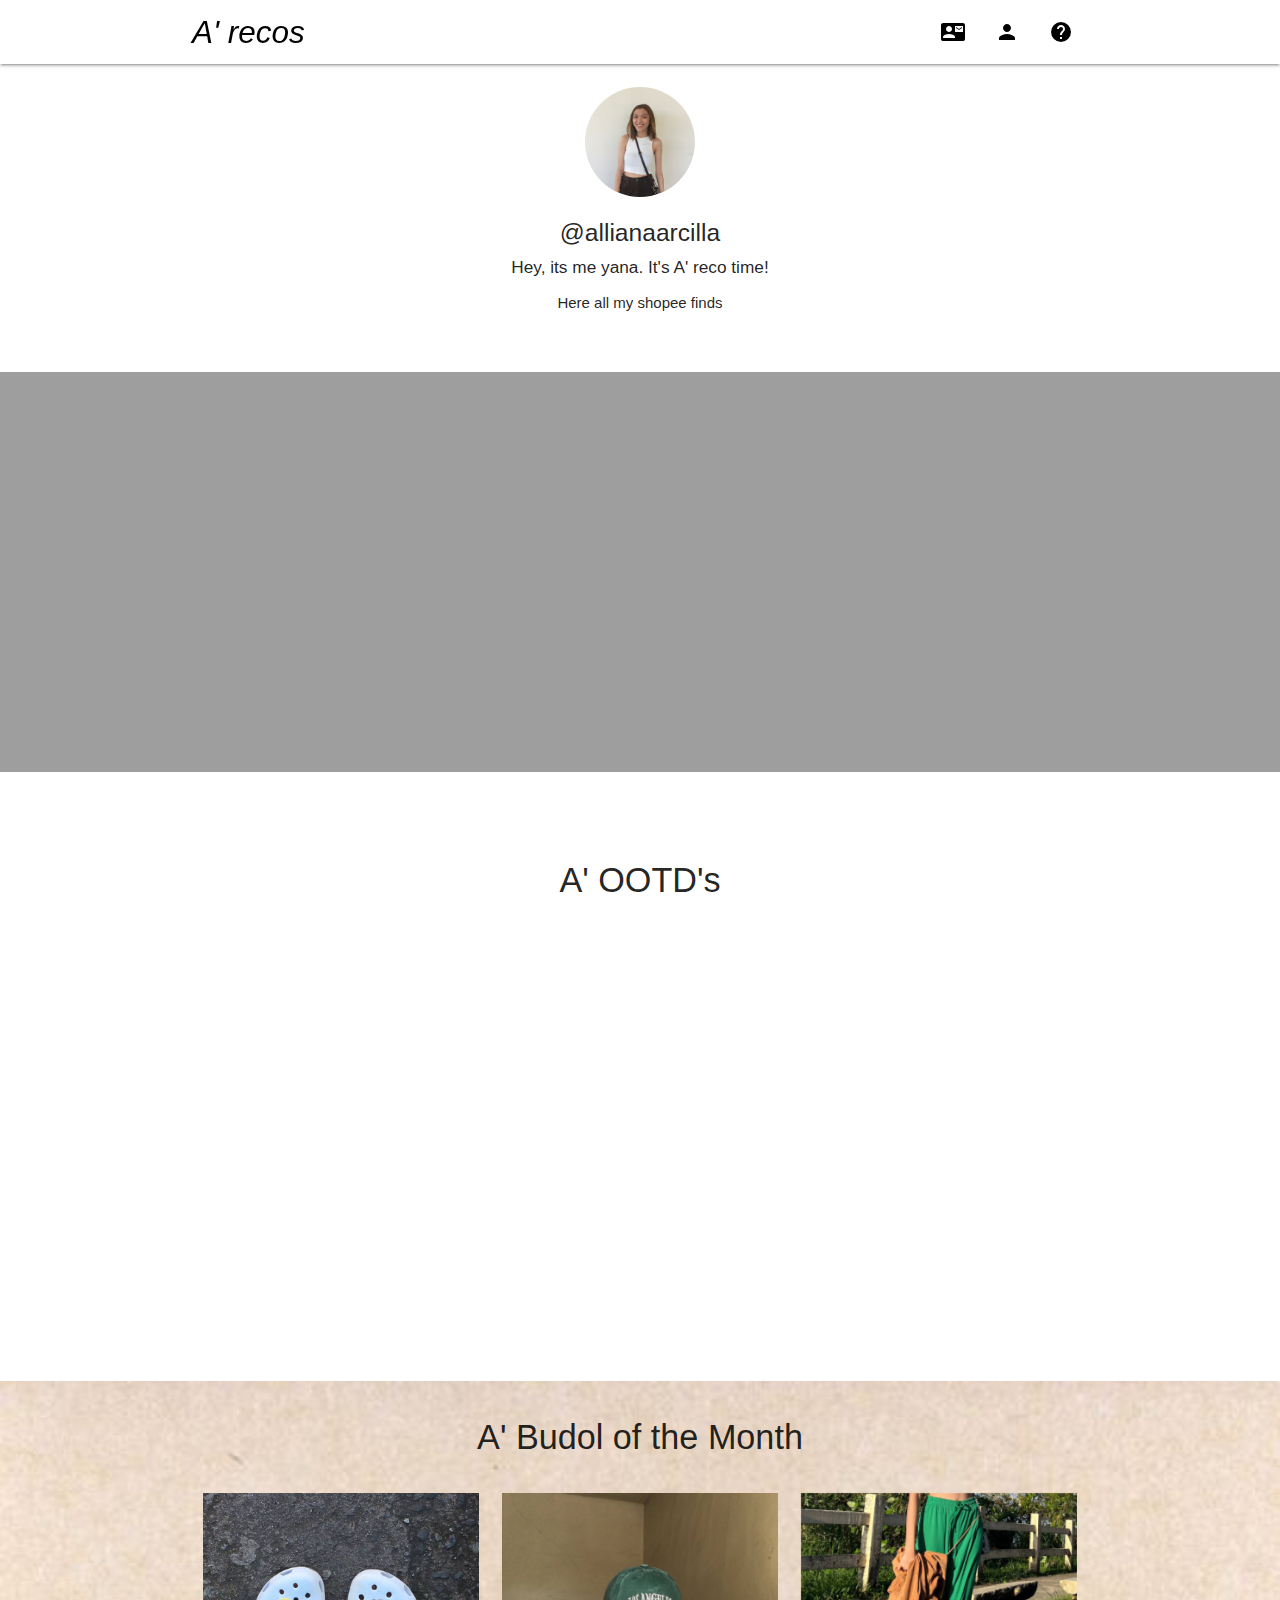
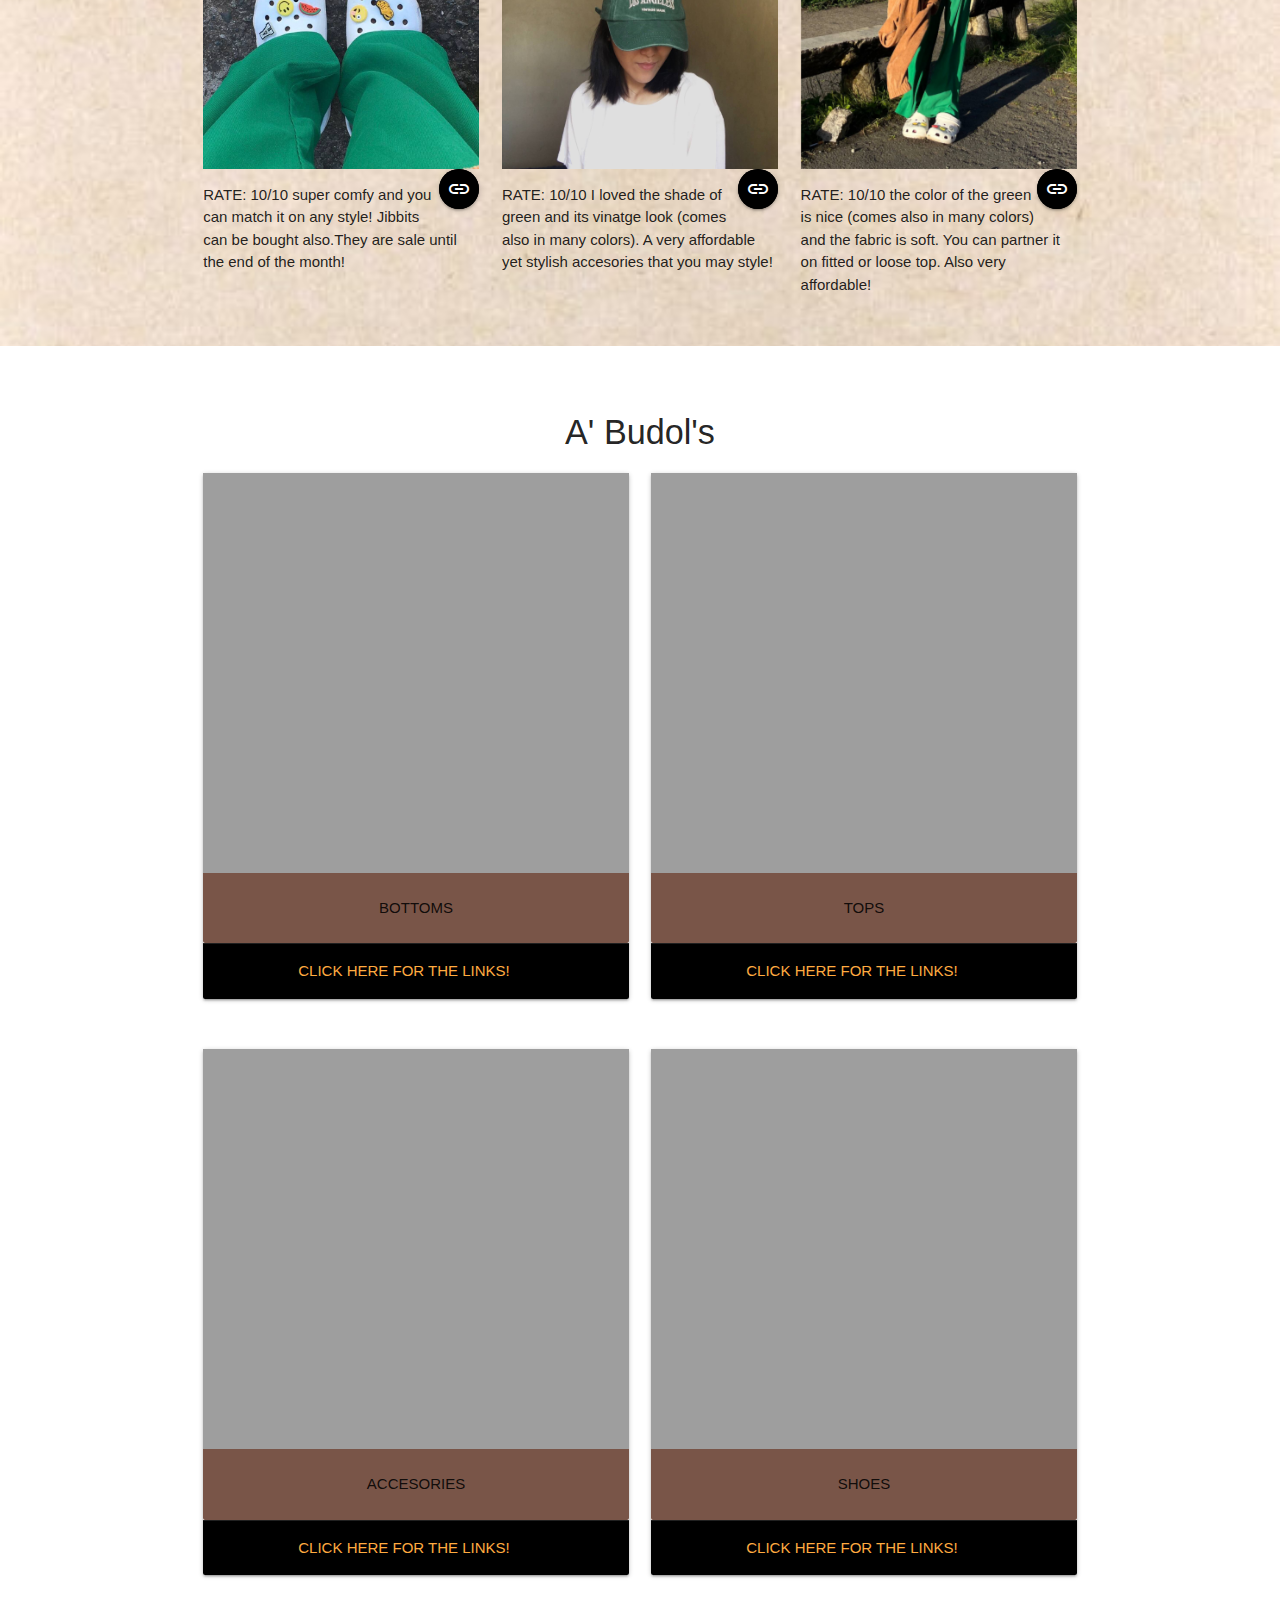
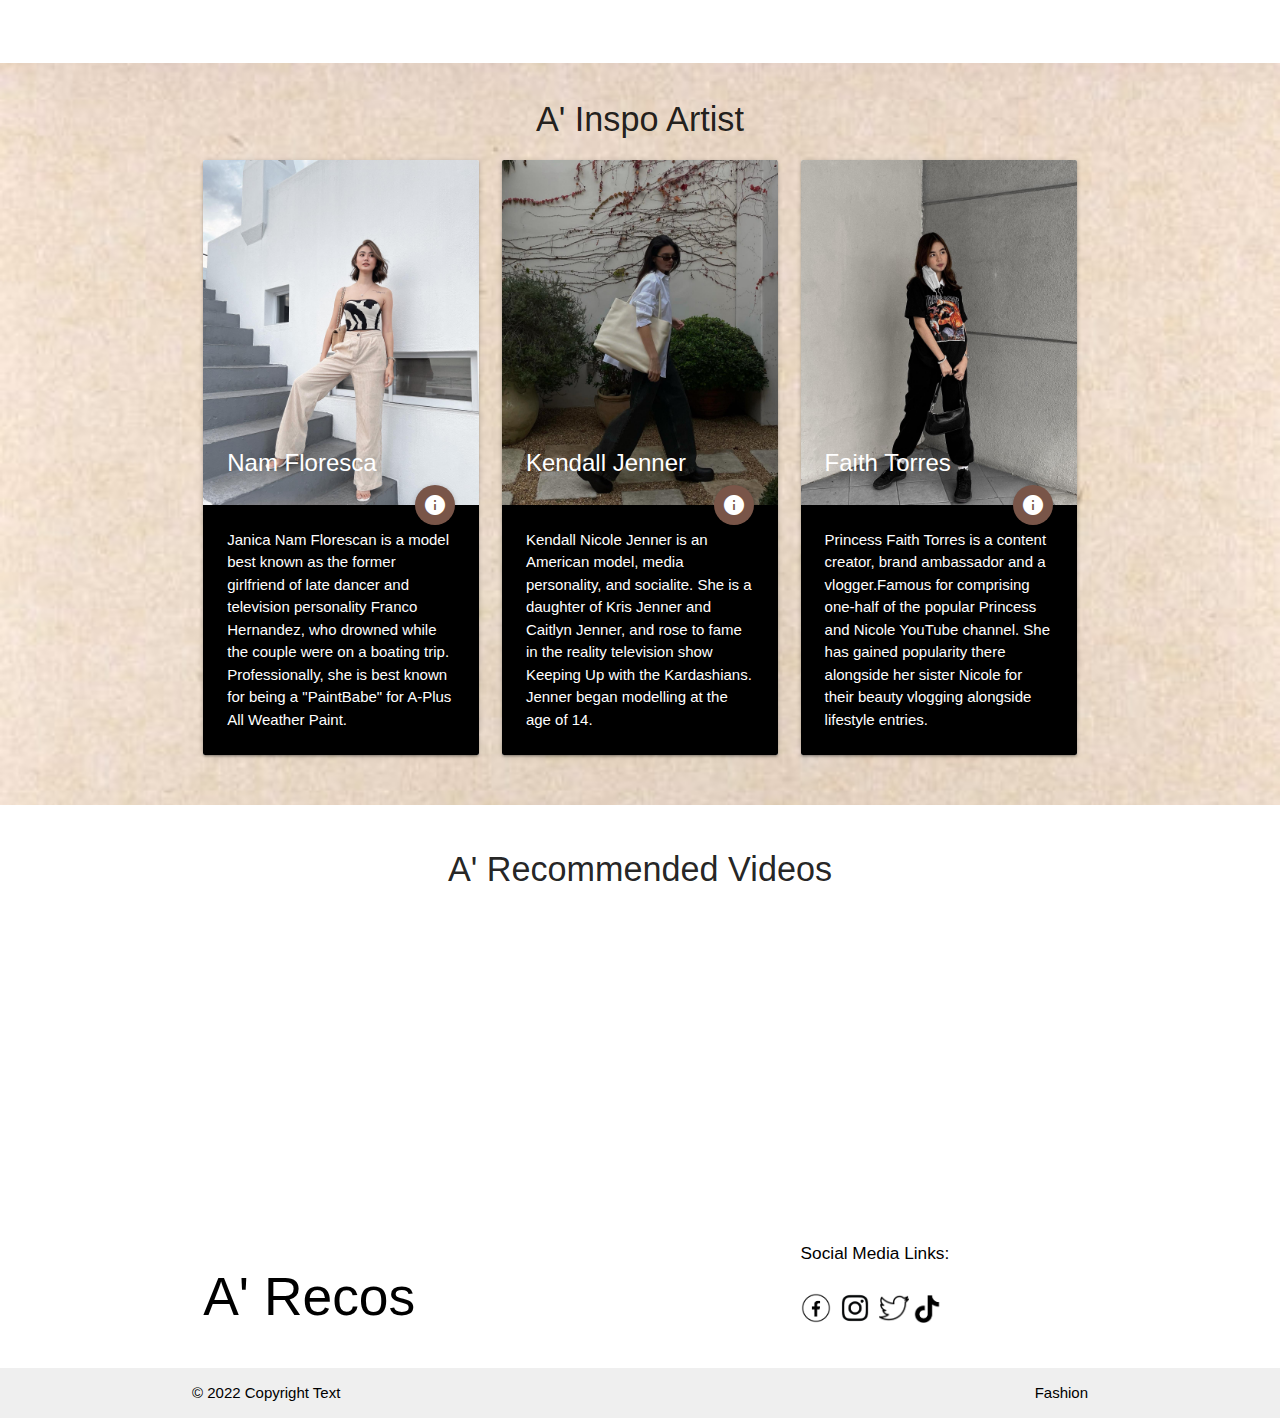
<file: index.html>
<!DOCTYPE html>
<html lang="en">
<head>
    <meta charset="UTF-8">
    <meta http-equiv="X-UA-Compatible" content="IE=edge">
    <meta name="viewport" content="width=device-width, initial-scale=1.0">

    <!-- Compiled and minified CSS -->
    <link rel="stylesheet" href="https://cdnjs.cloudflare.com/ajax/libs/materialize/1.0.0/css/materialize.min.css">

    <!-- Style CSS -->
    <link rel="stylesheet" href="style.css">
    
    <!-- ICONS -->
    <link href="https://fonts.googleapis.com/icon?family=Material+Icons" rel="stylesheet">
    <title>A' recos</title>
</head>
<body>

    <!-- Header -->
    <header class="main-header">
        <div class="navbar-fixed">
            <nav class="white">
                <div class="container">
                    <div class="nav-wrapper">
                        <i class="black-text">
                        <a href="index.html" class="brand-logo black-text">A' recos</a>
                        <a href="#" data-target="slide-out" class="sidenav-trigger show-on-medium-and-down">
                            <i class="material-icons black-text">menu</i>
                        </a>
                        <ul class="right hide-on-med-and-down">
                            <li><a href="contact.html"><i class="material-icons black-text">contact_mail</i></a></li>
                            <li><a href="account.html"><i class="material-icons black-text">person</i></a></li>
                            <li><a href="help.html"><i class="material-icons black-text">help</i></a></li>
                        </ul>
                        </i>
                    </div>
                </div>
            </nav>
        </div>
                    

        <!-- Sidenav Structure -->
        <ul class="sidenav" id="slide-out">
            <li><div class="user-view">
                <div class="background">
                <img src="header.jpg">
            </div>
                <a href="#user"><img class="circle" src="icon.jpeg"></a>
                <a href="#name"><span class="black-text name">A' Recos</span></a>
                <a href="#email"><span class="black-text email">a'recos@gmail.com</span></a>
            </div></li>
                <li>
                    <a href="account.html">About User
                    <i class="material-icons brown-text">person</i></a>
                </li>
                <li>
                    <a href="contact.html">Contact
                    <i class="material-icons brown-text">account_circle</i></a>
                </li>
                <li>
                    <a href="help.html">Help
                    <i class="material-icons brown-text">help</i></a>
                </li>
                <li><div class="divider"></div></li>
                <li><a class="subheader">Other</a></li>
                <li><a href="https://www.pinterest.ph/allianata/style/">More Inspo
                    <i class="material-icons brown-text">more</i></a></li>
            </li>
            </ul>
        </ul>
    </header>

    <br>

        <!-- Showcase -->
        <div class="container showcase">
            <div class="row">
                <div class="col s12 m10 offset-m1 center">
                    <img class="circle" width="110px" src="icon.jpeg" alt="">
                    <h5>@allianaarcilla</h5>
                    <h6>Hey, its me yana. It's A' reco time!</h6>
                    <p>Here all my shopee finds</p>
                </div>
            </div>
        </div>

    <!-- Slider -->
    <br>
    <div class="slider">
        <ul class="slides">
            <li>
                <img src="ate.png">
                <div class="caption left-align">
                    <h3 class="black-text">You Have Your Own FashionStyle!</h3>
                </div>
            </li>
            <li>
                <img src="slider.png">
                <div class="caption center-align">
                    <h3 class="black-text">A' Recos</h3>
                    <h5 class="black-text">Hope to help you find your style!</h5>
                </div>  
            </li>
            <li>
                <img src="slider (1).png">
                <div class="caption right-align">
                    <h3 class="black-text">This is all 'budol'</h3>
                    <h5 class="black-text">All links are provided per category</h5>
                </div>  
            </li>
        </ul>
    </div>
    <br>
    <br>
    <br>
    <!-- Carousel -->
    <h4 class="center">A' OOTD's</h4>
    <div class="carousel">
        <a class="carousel-item" href="#!"><img src="1.jpeg"></a>
        <a class="carousel-item" href="#!"><img src="2.jpg"></a>
        <a class="carousel-item" href="#!"><img src="3.jpg"></a>
        <a class="carousel-item" href="#!"><img src="4.jpg"></a>
        <a class="carousel-item" href="#!"><img src="5.jpg"></a>
        <a class="carousel-item" href="#!"><img src="6.jpeg"></a>
        <a class="carousel-item" href="#!"><img src="7.jpg"></a>
        <a class="carousel-item" href="#!"><img src="8.jpg"></a>
        <a class="carousel-item" href="#!"><img src="9.jpg"></a>
        <a class="carousel-item" href="#!"><img src="10.jpg"></a>
    </div>
    <br>  
    <br>

    <!-- MaterialBoxed -->

    <br>
        <section class="section bg1">
        <h4 class="center">A' Budol of the Month</h4>
        <br>
        <div class="container">
            <div class="row">
                <div class="col s12 m4">
                    <img src="crocy.jpeg" alt=""
                    class="materialboxed responsive-img">
                    <a class="btn-floating black pulse right" href="https://shopee.ph/Crocs-sandals-Slip-Ons-Unisex-for-man-and-woman-sandals-with-ECO-Bag-i.60161252.7864231990" target="_blank"><i class="material-icons white-text">link</i></a>
                    <p>RATE: 10/10 super comfy and you can match it on any style! Jibbits can be bought also.They are sale until the end of the month!</p>
                </div>
                <div class="col s12 m4">
                    <img src="aye.jpg" alt=""
                    class="materialboxed responsive-img">
                    <a class="btn-floating black pulse right" href="https://shopee.ph/Korean-New-cap-Embroidered-LOS-ANGELESS-adjustable-cotton-washed-baseball-cap-hip-hop-hat-i.123003616.17183388259?sp_atk=437689ae-4dd5-4a26-a112-3bec380fa8f1&xptdk=437689ae-4dd5-4a26-a112-3bec380fa8f1" target="_blank"><i class="material-icons white-text">link</i></a>
                    <p>RATE: 10/10 I loved the shade of green and its vinatge look (comes also in many colors). A very affordable yet stylish accesories that you may style!</p>
                </div>
                <div class="col s12 m4">
                    <img src="pants.jpeg" alt=""
                    class="materialboxed responsive-img">
                    <a class="btn-floating black pulse right" href="https://shopee.ph/Lady-Wide-Leg-Loose-Pants-Elastic-Waist-Fashion-Pleated-Pants-Women-Trousers-Palazo-i.80887694.18618384799?sp_atk=8337d19a-e00d-4c0e-a340-2a61e085c30b&xptdk=8337d19a-e00d-4c0e-a340-2a61e085c30b" target="_blank"><i class="material-icons white-text">link</i></a>
                    <p>RATE: 10/10 the color of the green is nice (comes also in many colors) and the fabric is soft. You can partner it on fitted or loose top. Also very affordable!</p>
                </div>
            </div>
        </div>
        </section>           
    
    <!-- CATEGORIES -->

    <!-- Cards -->
    <br>
    <br>
            <div class="container">
                <h4 class="center">A' Budol's</h4>
                <div class="row">
                    <div class="col s12 m6">
                        <div class="slider marginp">
                        <div class="card">
                            <ul class="slides">
                                <li>
                                    <img src="bermuda.jpeg">
                                </li>
                                <li>
                                    <img src="flare.jpeg">
                                </li>
                                <li>
                                    <img src="shorts.jpeg">
                                </li>
                            </ul>
                                <div class="card-content center brown">
                                    <p>BOTTOMS</p>
                                </div>
                                <div class="card-action black text-darken-4 center-align">
                                    <a href="bottoms.html">Click here for the links!</a>
                                </div>
                        </div>
                        </div>
                    </div>
                
                    <div class="col s12 m6">
                        <div class="slider marginp">
                        <div class="card">
                            <ul class="slides">
                                <li>
                                    <img src="hm.jpeg">
                                </li>
                                <li>
                                    <img src="less.jpeg">
                                </li>
                                <li>
                                    <img src="tube.jpeg">
                                </li>
                            </ul>
                            <div class="card-content center brown">
                                <p>TOPS</p>
                            </div>
                            <div class="card-action black center-align">
                                <a href="tops.html">Click here for the links!</a>
                            </div>
                        </div>
                        </div>
                    </div>
                </div>
            </div>

            <div class="container">
                <div class="row">
                    <div class="col s12 m6">
                        <div class="slider marginp">
                        <div class="card">
                            <ul class="slides">
                                <li>
                                    <img src="bucket.jpeg">
                                </li>
                                <li>
                                    <img src="bag.jpeg">
                                </li>
                                <li>
                                    <img src="neck.jpeg">
                                </li>
                            </ul>
                        <div class="card-content center brown">
                            <p>ACCESORIES</p>
                        </div>
                        <div class="card-action black center-align">
                            <a href="accesories.html">Click here for the links!</a>
                        </div>
                        </div>
                        </div>
                    </div>

                    <div class="col s12 m6">
                        <div class="slider marginp">
                        <div class="card">
                            <ul class="slides">
                                <li>
                                    <img src="heels.jpeg">
                                </li>
                                <li>
                                    <img src="check.jpeg">
                                </li>
                                <li>
                                    <img src="loafers.jpeg">
                                </li>
                            </ul>
                                <div class="card-content center brown">
                                    <p>SHOES</p>
                                </div>
                                <div class="card-action black center-align">
                                    <a href="shoes.html">Click here for the links!</a>
                                </div>
                        </div>
                        </div>
                    </div>
                </div>
            </div>

    <!-- FABs in Cards -->
    <br>
    <br>
    <section class="section bg1">
        <h4 class="center">A' Inspo Artist </h4>
    <div class="container">
        <div class="row">
            <div class="col s12 m4">
                <div class="card">
                <div class="card-image">
                    <img src="janica.jpg">
                    <span class="card-title white-text">Nam Floresca</span>
                    <a class="btn-floating halfway-fab waves-effect waves-light brown" href="https://www.instagram.com/janicanam/" target="_blank"><i class="material-icons">info</i></a>
                </div>
                <div class="card-content black">
                    <p class="white-text">Janica Nam Florescan is a model best known as the former girlfriend of late dancer and television personality Franco Hernandez, who drowned while the couple were on a boating trip. Professionally, she is best known for being a "PaintBabe" for A-Plus All Weather Paint. </p>
                </div>
                </div>
            </div>
            <div class="col s12 m4">
                <div class="card">
                <div class="card-image">
                    <img src="kenny.jpg">
                    <span class="card-title white-text">Kendall Jenner</span>
                    <a class="btn-floating halfway-fab waves-effect waves-light brown" href="https://www.instagram.com/kendalljenner/" target="_blank"><i class="material-icons">info</i></a>
                </div>
                <div class="card-content black">
                    <p class="white-text">Kendall Nicole Jenner is an American model, media personality, and socialite. She is a daughter of Kris Jenner and Caitlyn Jenner, and rose to fame in the reality television show Keeping Up with the Kardashians. Jenner began modelling at the age of 14.</p>
                </div>
                </div>
            </div>
            <div class="col s12 m4">
                <div class="card">
                <div class="card-image">
                    <img src="torres.jpg">
                    <span class="card-title white-text">Faith Torres</span>
                    <a class="btn-floating halfway-fab waves-effect waves-light brown" href="https://www.instagram.com/faithtorres_/" target="_blank"><i class="material-icons">info</i></a>
                </div>
                <div class="card-content black">
                    <p class="white-text">Princess Faith Torres is a content creator, brand ambassador and a vlogger.Famous for comprising one-half of the popular Princess and Nicole YouTube channel. She has gained popularity there alongside her sister Nicole for their beauty vlogging alongside lifestyle entries.</p>
                </div>
                </div>
            </div>
        </div>
    </div>
    </section>
    
    <!-- Videos -->
    <br>
    <div class="container">
        <h4 class="center">A' Recommended Videos</h4>
    </div>
        <section class="section">
            <div class="container">
                <div class="row">
                    <div class="col s12 m6">
                        <div class="video-container marginx">
                            <iframe width="640" height="360" src="https://www.youtube.com/embed/TSpGRav3SS8" title="AFFORDABLE SHOPEE CLOTHING HAUL (as low as ₱99!) | Princess And Nicole" frameborder="0" allow="accelerometer; autoplay; clipboard-write; encrypted-media; gyroscope; picture-in-picture" allowfullscreen></iframe>
                        </div>
                    </div>
                    <div class="col s12 m6">
                        <div class="video-container marginx">
                            <iframe width="640" height="360" src="https://www.youtube.com/embed/tasg7wOn8PE" title="9.9 Sale SHOPEE Try On Haul FOOTWEAR Edition (shoes, sandals, slippers)" frameborder="0" allow="accelerometer; autoplay; clipboard-write; encrypted-media; gyroscope; picture-in-picture" allowfullscreen></iframe>
                        </div>
                    </div>
                </div>
            </div>
        </section>

    <!-- Footer -->
    <footer class="page-footer transparent">
        <div class="container">
        <div class="row">
        <div class="col l6 s12">
            <h2 class="black-text">A' Recos</h2>
            <p class="black-text text-lighten-4"></p>
        </div>
        <div class="col l4 offset-l2 s12">
            <h6 class="black-text">Social Media Links:</h6>
            <br>
            <u>
            <a href="https://www.facebook.com/allianaxarcilla/"><img src="fb.png" width="30px"></a>
            <a href="https://www.instagram.com/alliana_arcilla/"><img src="insta.png" width="40px"></a>
            <a href="https://twitter.com/alliana_arcilla"><img src="tweet.png" width="30px"></a>
            <a href="https://www.tiktok.com/@allianaaa"><img src="tiktok.png" width="28px"></a>
            </u>
        </div>
        </div>
        </div>
        
    <div class="footer-copyright">
        <div class="container black-text">
        © 2022 Copyright Text
        <a class="black-text text-lighten-4 right" href="#!">Fashion</a>
        </div>
    </div>
    </footer>

    


    <!-- Jquery CDN -->
    <script src="https://code.jquery.com/jquery-3.6.1.min.js" 
    integrity="sha256-o88AwQnZB+VDvE9tvIXrMQaPlFFSUTR+nldQm1LuPXQ=" 
    crossorigin="anonymous"></script>
    
    <!-- Compiled and minified Javascript -->
    <script src="https://cdnjs.cloudflare.com/ajax/libs/materialize/1.0.0/js/materialize.min.js"></script>

    <script>
    $(document).ready(function(){
        // Sidenav init
            $('.sidenav').sidenav({
        });
        // Slider init
            $('.slider').slider({
                indicators: false,
                height: 400,
                duration: 1000,
                interval: 3000
        });
        // Carousel init
        $('.carousel').carousel({
            duration: 200,
            dist: -30
        });
        // MaterialBoxed init
        $('.materialboxed').materialbox({
        });
    });
    </script>

</body>
</html>
</file>
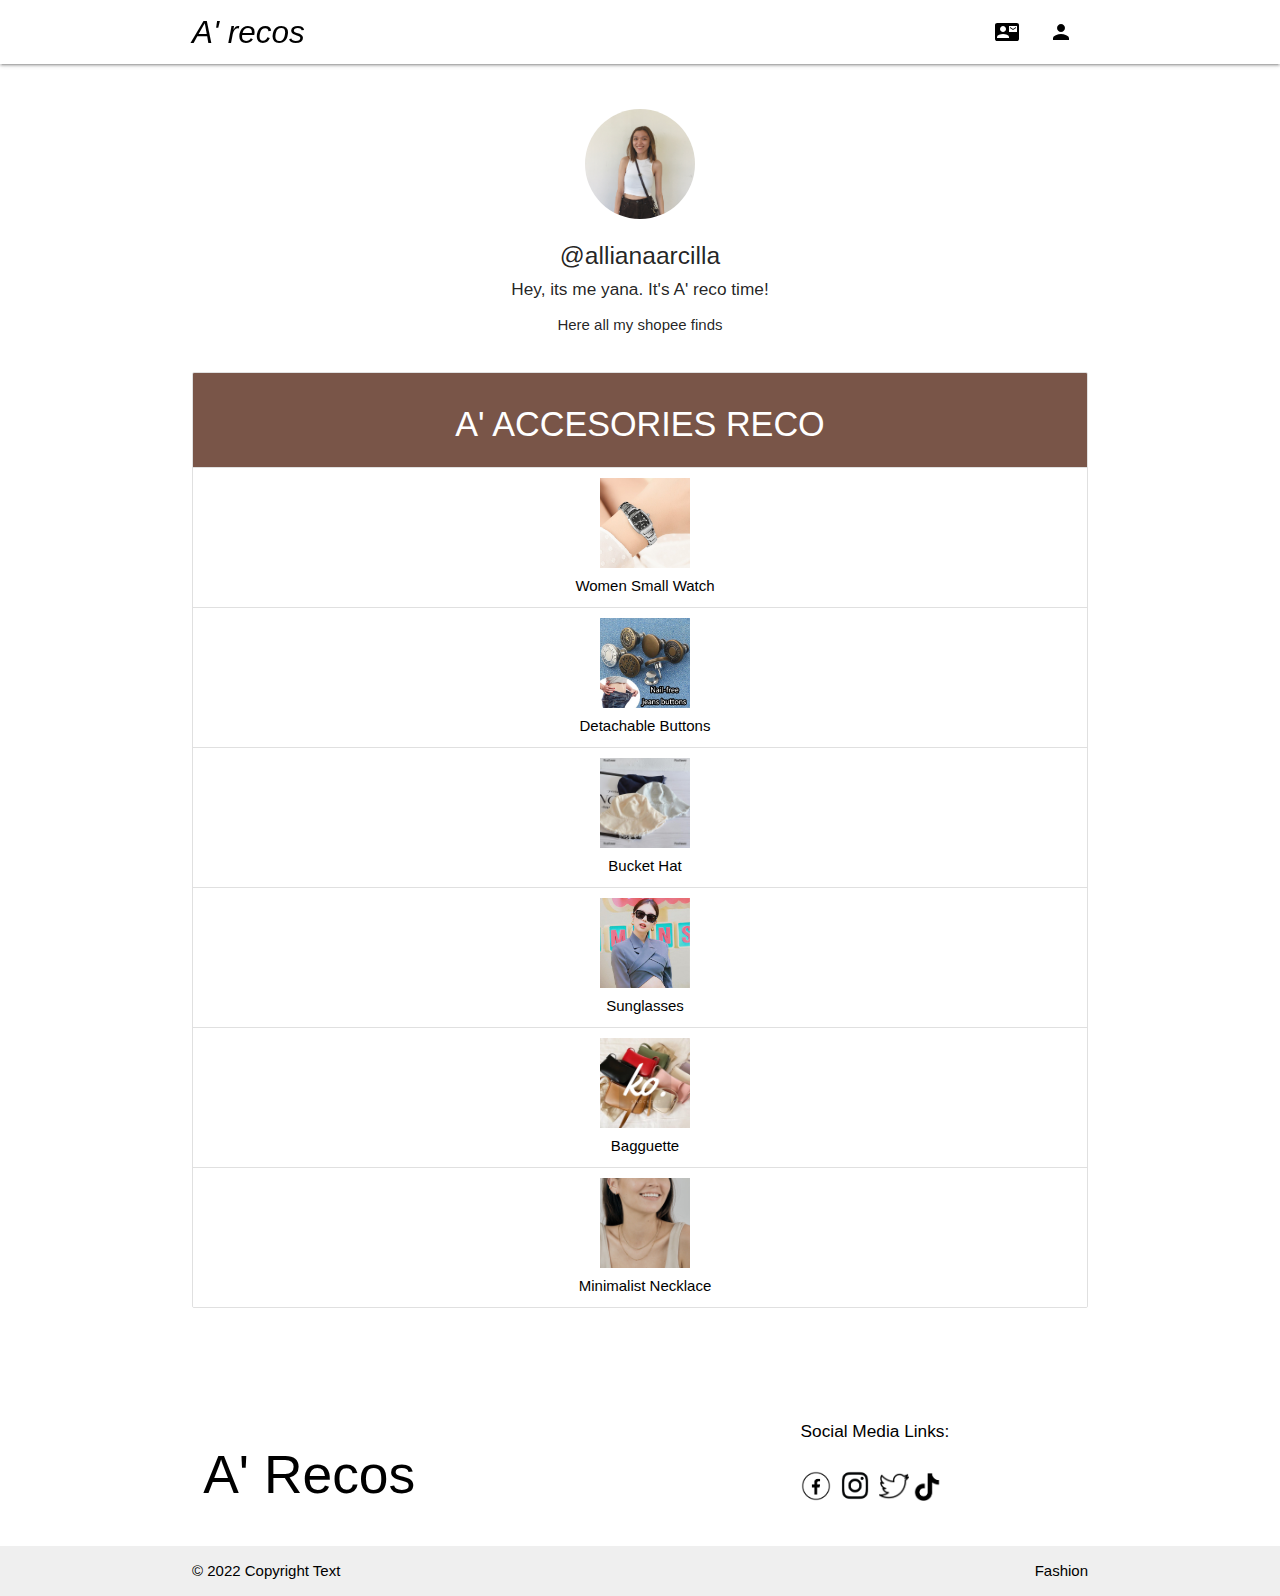
<file: accesories.html>
<!DOCTYPE html>
<html lang="en">
<head>
    <meta charset="UTF-8">
    <meta http-equiv="X-UA-Compatible" content="IE=edge">
    <meta name="viewport" content="width=device-width, initial-scale=1.0">

    <!-- Compiled and minified CSS -->
    <link rel="stylesheet" href="https://cdnjs.cloudflare.com/ajax/libs/materialize/1.0.0/css/materialize.min.css">

    <!-- ICONS -->
    <link href="https://fonts.googleapis.com/icon?family=Material+Icons" rel="stylesheet">
    <title>A' recos</title>
</head>
<body>

    <!-- Header -->
    <header class="main-header">
        <div class="navbar-fixed">
            <nav class="white">
                <div class="container">
                    <div class="nav-wrapper">
                        <i class="black-text">
                        <a href="index.html" class="brand-logo black-text">A' recos</a>
                        <a href="#" data-target="slide-out" class="sidenav-trigger show-on-medium-and-down">
                            <i class="material-icons black-text">menu</i>
                        </a>
                        <ul class="right hide-on-med-and-down">
                            <li><a href="contact.html"><i class="material-icons black-text">contact_mail</i></a></li>
                            <li><a href="account.html"><i class="material-icons black-text">person</i></a></li>
                        </ul>
                        </i>
                    </div>
                </div>
            </nav>
        </div>

        <!-- Sidenav Structure -->
        <ul class="sidenav" id="slide-out">
            <li><div class="user-view">
                <div class="background">
                <img src="header.jpg">
            </div>
                <a href="#user"><img class="circle" src="icon.jpeg"></a>
                <a href="#name"><span class="black-text name">A' Recos</span></a>
                <a href="#email"><span class="black-text email">a'recos@gmail.com</span></a>
            </div></li>
                <li>
                    <a href="account.html">About User
                    <i class="material-icons">person</i></a>
                </li>
                <li>
                    <a href="contact.html">Contact
                    <i class="material-icons">account_circle</i></a>
                </li>
                <li>
                    <a href="#!">Help
                    <i class="material-icons">help</i></a>
                </li>
                <li><div class="divider"></div></li>
                <li><a class="subheader">Other</a></li>
                <li><a href="https://www.pinterest.ph/allianata/style/">More Inspo
                    <i class="material-icons">more</i></a></li>
            </li>
            </ul>
        </ul>
    </header>

    <!-- Showcase -->
    <br>
    <br>
    <div class="container showcase">
        <div class="row">
            <div class="col s12 m10 offset-m1 center">
                <img class="circle" width="110px" src="icon.jpeg" alt="">
                <h5>@allianaarcilla</h5>
                <h6>Hey, its me yana. It's A' reco time!</h6>
                <p>Here all my shopee finds</p>
            </div>
        </div>
    </div>
    
    <!-- Collections -->
    <div class="container">
        <ul class="collection white darken-4 with-header">
            <li class="collection-header brown white-text center-align"><h4>A' ACCESORIES RECO</h4></li>
            <a href="https://shopee.ph/%E3%80%90Ready-Stock%E3%80%91Quartz-Analog-Simple-Watch-Stainless-Steel-Strap-women-i.264167422.6558739392" class="collection-item black-text center-align" target="_blank"><img src="watch.jpeg" width="90px"><br>Women Small Watch</a>
            <a href="https://shopee.ph/Detachable-Metal-Waist-Buttons-With-Flowers-Patterns-Metal-Pants-Button-for-Clothes-Adjustable-Pin-i.20898972.19911313530" class="collection-item black-text center-align" target="_blank"><img src="buttons.jpeg" width="90px"><br>Detachable Buttons</a>
            <a href="https://shopee.ph/Plusflower-Letter-Print-Bucket-Cap-Men-Women-Unisex-Banana-Hat-Bob-Caps-Hip-Hop-Hat-i.116459816.2465199754?sp_atk=cb399b12-5081-4c69-923f-530fa22d10a9&xptdk=cb399b12-5081-4c69-923f-530fa22d10a9" class="collection-item black-text center-align" target="_blank"><img src="bucket.jpeg" width="90px"><br>Bucket Hat</a>
            <a href="https://shopee.ph/2021-Brand-New-Classic-Gentle-Monster-Fashion-Sunglasses-For-Men-And-Women-With-100-UV-protected-i.167052559.4053170609" class="collection-item black-text center-align" target="_blank"><img src="shades.jpeg" width="90px"><br>Sunglasses</a>
            <a href="https://shopee.ph/RETRO-BAGUETTE-SHOULDER-SLING-BAG-(you-can-message-me-to-see-actual-photo)-i.70979933.5053141088" class="collection-item black-text center-align" target="_blank"><img src="bag.jpeg" width="90px"><br>Bagguette</a>
            <a href="https://shopee.ph/Callie-Stainless-Steel-Minimalist-Beaded-Necklace-shop.callie-i.133729842.9254107552?sp_atk=f02d8b31-3603-4a44-a2ae-a79a9c0f618f&xptdk=f02d8b31-3603-4a44-a2ae-a79a9c0f618f" class="collection-item black-text center-align" target="_blank"><img src="neck.jpeg" width="90px"><br>Minimalist Necklace</a>
        </ul>
    </div>

        <br>
        <br><br>
        <!-- Footer -->
        <footer class="page-footer transparent">
            <div class="container">
            <div class="row">
            <div class="col l6 s12">
                <h2 class="black-text">A' Recos</h2>
                <p class="black-text text-lighten-4"></p>
            </div>
            <div class="col l4 offset-l2 s12">
                <h6 class="black-text">Social Media Links:</h6>
                <br>
                <u>
                <a href="https://www.facebook.com/allianaxarcilla/"><img src="fb.png" width="30px"></a>
                <a href="https://www.instagram.com/alliana_arcilla/"><img src="insta.png" width="40px"></a>
                <a href="https://twitter.com/alliana_arcilla"><img src="tweet.png" width="30px"></a>
                <a href="https://www.tiktok.com/@allianaaa"><img src="tiktok.png" width="28px"></a>
                </u>
            </div>
            </div>
            </div>
            
        <div class="footer-copyright">
            <div class="container black-text">
            © 2022 Copyright Text
            <a class="black-text text-lighten-4 right" href="#!">Fashion</a>
            </div>
        </div>
        </footer>
    
    
        <!-- Jquery CDN -->
        <script src="https://code.jquery.com/jquery-3.6.1.min.js" 
        integrity="sha256-o88AwQnZB+VDvE9tvIXrMQaPlFFSUTR+nldQm1LuPXQ=" 
        crossorigin="anonymous"></script>
        
        <!-- Compiled and minified Javascript -->
        <script src="https://cdnjs.cloudflare.com/ajax/libs/materialize/1.0.0/js/materialize.min.js"></script>
    
        <script>
        $(document).ready(function(){
            // Sidenav init
                $('.sidenav').sidenav({
            });   
            // Parallax init
            $('.parallax').parallax({
            });
        });
        </script>
    
    </body>
    </html>
</file>
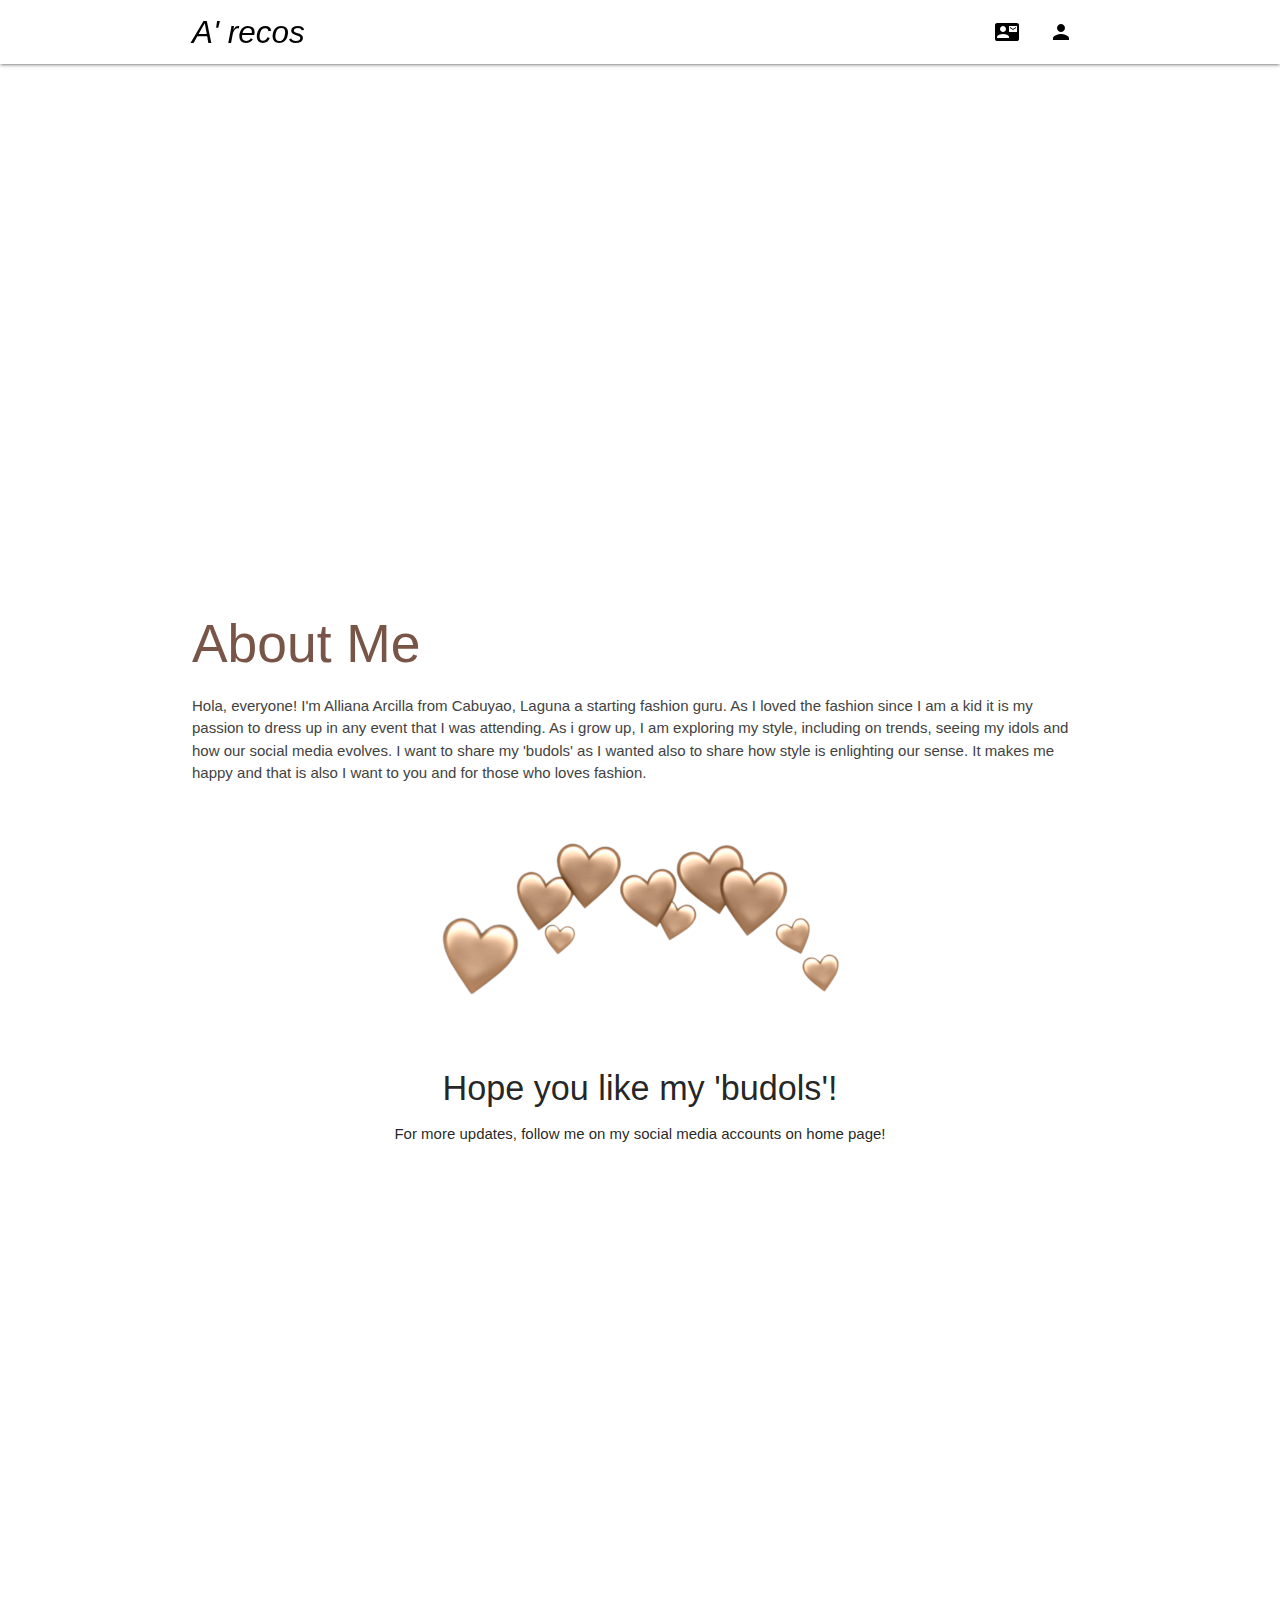
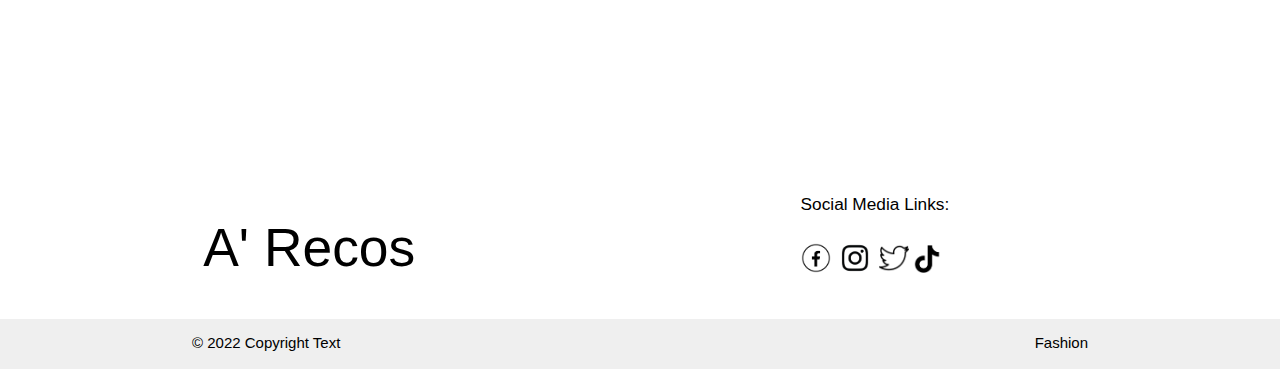
<file: account.html>
<!DOCTYPE html>
<html lang="en">
<head>
    <meta charset="UTF-8">
    <meta http-equiv="X-UA-Compatible" content="IE=edge">
    <meta name="viewport" content="width=device-width, initial-scale=1.0">

    <!-- Compiled and minified CSS -->
    <link rel="stylesheet" href="https://cdnjs.cloudflare.com/ajax/libs/materialize/1.0.0/css/materialize.min.css">

    <!-- ICONS -->
    <link href="https://fonts.googleapis.com/icon?family=Material+Icons" rel="stylesheet">
    <title>A' recos</title>
</head>
<body>

    <!-- Header -->
    <header class="main-header">
        <div class="navbar-fixed">
            <nav class="white">
                <div class="container">
                    <div class="nav-wrapper">
                        <i class="black-text">
                        <a href="index.html" class="brand-logo black-text">A' recos</a>
                        <a href="#" data-target="slide-out" class="sidenav-trigger show-on-medium-and-down">
                            <i class="material-icons black-text">menu</i>
                        </a>
                        <ul class="right hide-on-med-and-down">
                            <li><a href="contact.html"><i class="material-icons black-text">contact_mail</i></a></li>
                            <li><a href="account.html"><i class="material-icons black-text">person</i></a></li>
                        </ul>
                        </i>
                    </div>
                </div>
            </nav>
        </div>

        <!-- Sidenav Structure -->
        <ul class="sidenav" id="slide-out">
            <li><div class="user-view">
                <div class="background">
                <img src="header.jpg">
            </div>
                <a href="#user"><img class="circle" src="icon.jpeg"></a>
                <a href="#name"><span class="black-text name">A' Recos</span></a>
                <a href="#email"><span class="black-text email">a'recos@gmail.com</span></a>
            </div></li>
                <li>
                    <a href="account.html">About User
                    <i class="material-icons">person</i></a>
                </li>
                <li>
                    <a href="contact.html">Contact
                    <i class="material-icons">account_circle</i></a>
                </li>
                <li>
                    <a href="help.html">Help
                    <i class="material-icons">help</i></a>
                </li>
                <li><div class="divider"></div></li>
                <li><a class="subheader">Other</a></li>
                <li><a href="https://www.pinterest.ph/allianata/style/">More Inspo
                    <i class="material-icons">more</i></a></li>
            </li>
            </ul>
        </ul>
    </header>

        <!-- Parallax -->
        <div class="parallax-container">
            <div class="parallax"><img src="lets.png"></div>
        </div>
            <div class="section white">
            <div class="row container">
                <h2 class="header brown-text">About Me</h2>
                <p class="grey-text text-darken-3 lighten-3">Hola, everyone! I'm Alliana Arcilla from Cabuyao, Laguna a starting fashion guru. As I loved the fashion since I am a kid it is my passion to dress up in any event that I was attending. As i grow up, I am exploring my style, including on trends, seeing my idols and how our social media evolves. I want to share my 'budols' as I wanted also to share how style is enlighting our sense. It makes me happy and that is also I want to you and for those who loves fashion.</p>
                <br>
                    <div class="responsive-img center"><img src="hearts.png" width="450px"></div>
                <br>
                <h4 class="center">Hope you like my 'budols'!</h4>
                <p class="center">For more updates, follow me on my social media accounts on home page!</p>
            </div>
            </div>
            <div class="parallax-container">
            <div class="parallax"><img src="try.png"></div>
        </div> 
        <br>
        <br><br>
        <!-- Footer -->
        <footer class="page-footer transparent">
            <div class="container">
            <div class="row">
            <div class="col l6 s12">
                <h2 class="black-text">A' Recos</h2>
                <p class="black-text text-lighten-4"></p>
            </div>
            <div class="col l4 offset-l2 s12">
                <h6 class="black-text">Social Media Links:</h6>
                <br>
                <u>
                <a href="https://www.facebook.com/allianaxarcilla/"><img src="fb.png" width="30px"></a>
                <a href="https://www.instagram.com/alliana_arcilla/"><img src="insta.png" width="40px"></a>
                <a href="https://twitter.com/alliana_arcilla"><img src="tweet.png" width="30px"></a>
                <a href="https://www.tiktok.com/@allianaaa"><img src="tiktok.png" width="28px"></a>
                </u>
            </div>
            </div>
            </div>
            
        <div class="footer-copyright">
            <div class="container black-text">
            © 2022 Copyright Text
            <a class="black-text text-lighten-4 right" href="#!">Fashion</a>
            </div>
        </div>
        </footer>
    
    
        <!-- Jquery CDN -->
        <script src="https://code.jquery.com/jquery-3.6.1.min.js" 
        integrity="sha256-o88AwQnZB+VDvE9tvIXrMQaPlFFSUTR+nldQm1LuPXQ=" 
        crossorigin="anonymous"></script>
        
        <!-- Compiled and minified Javascript -->
        <script src="https://cdnjs.cloudflare.com/ajax/libs/materialize/1.0.0/js/materialize.min.js"></script>
    
        <script>
        $(document).ready(function(){
            // Sidenav init
                $('.sidenav').sidenav({
            });   
            // Parallax init
            $('.parallax').parallax({
            });
        });
        </script>
    
    </body>
    </html>
</file>
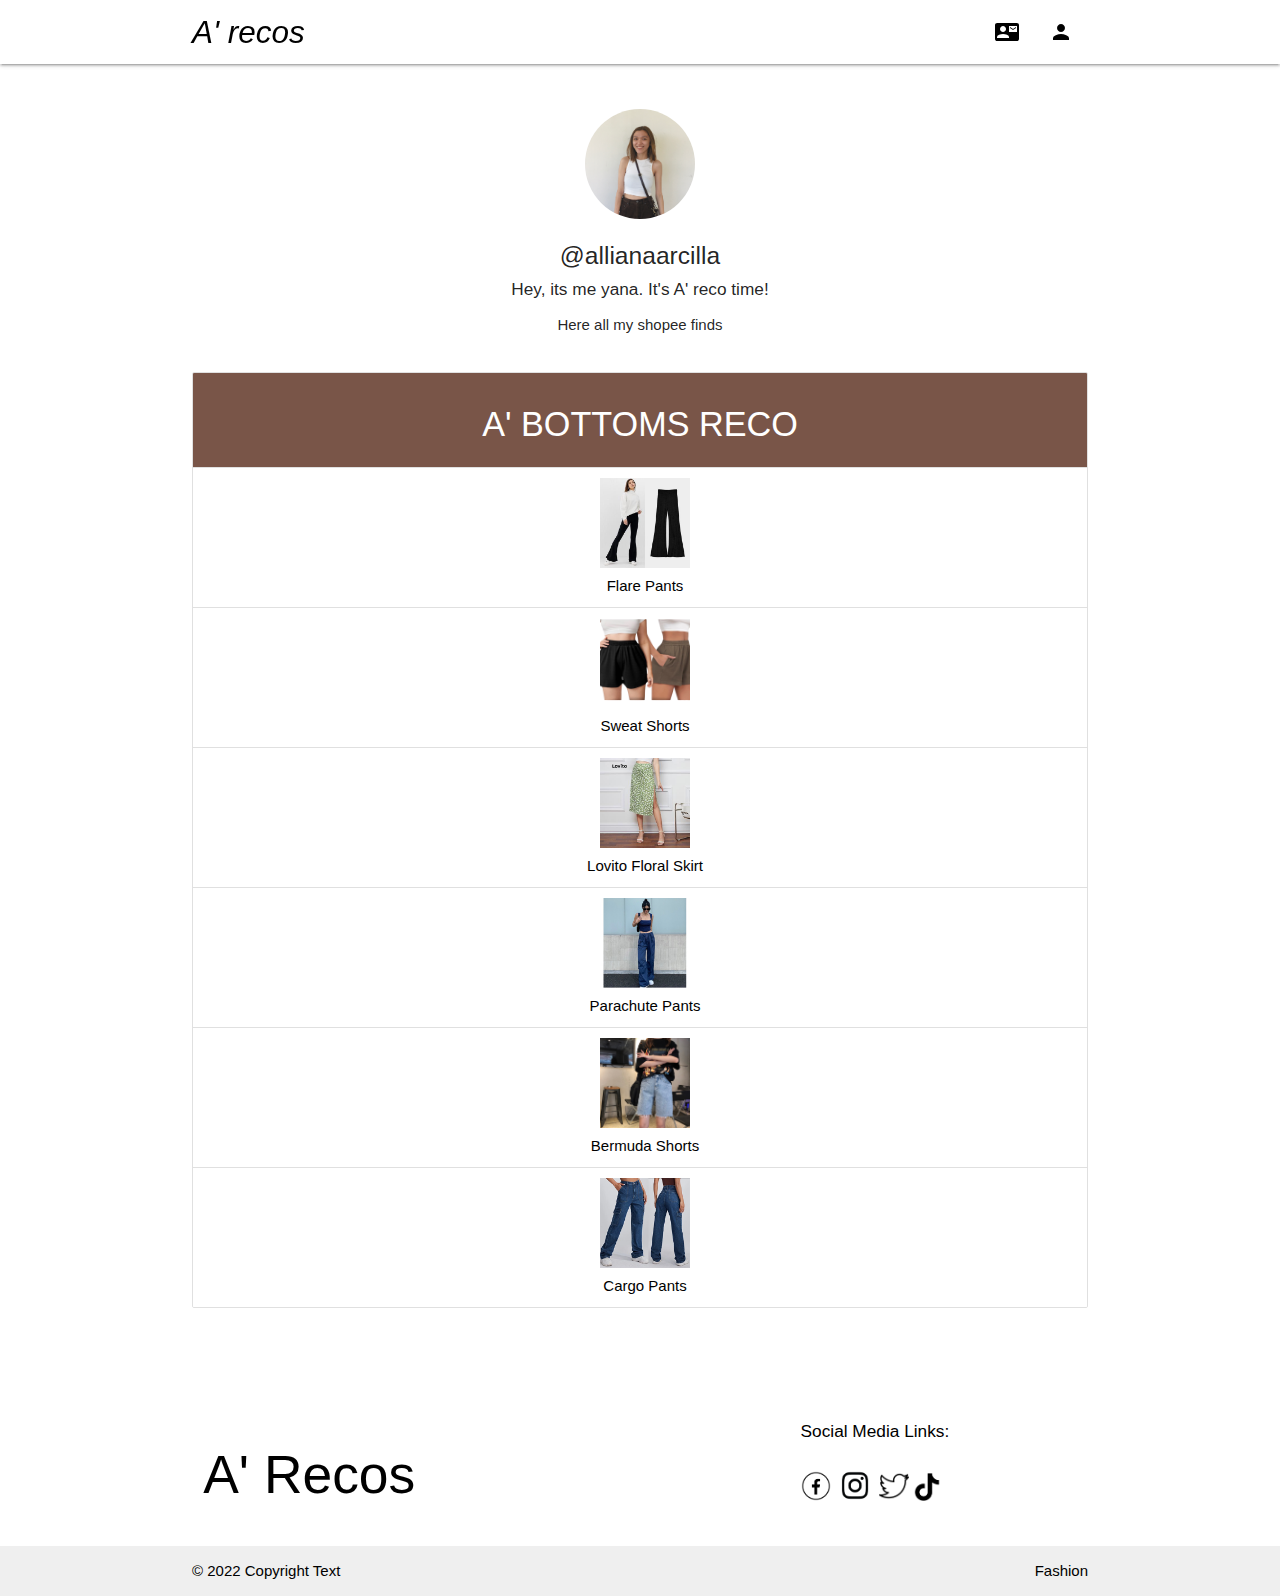
<file: bottoms.html>
<!DOCTYPE html>
<html lang="en">
<head>
    <meta charset="UTF-8">
    <meta http-equiv="X-UA-Compatible" content="IE=edge">
    <meta name="viewport" content="width=device-width, initial-scale=1.0">

    <!-- Compiled and minified CSS -->
    <link rel="stylesheet" href="https://cdnjs.cloudflare.com/ajax/libs/materialize/1.0.0/css/materialize.min.css">

    <!-- ICONS -->
    <link href="https://fonts.googleapis.com/icon?family=Material+Icons" rel="stylesheet">
    <title>A' recos</title>
</head>
<body>

    <!-- Header -->
    <header class="main-header">
        <div class="navbar-fixed">
            <nav class="white">
                <div class="container">
                    <div class="nav-wrapper">
                        <i class="black-text">
                        <a href="index.html" class="brand-logo black-text">A' recos</a>
                        <a href="#" data-target="slide-out" class="sidenav-trigger show-on-medium-and-down">
                            <i class="material-icons black-text">menu</i>
                        </a>
                        <ul class="right hide-on-med-and-down">
                            <li><a href="contact.html"><i class="material-icons black-text">contact_mail</i></a></li>
                            <li><a href="account.html"><i class="material-icons black-text">person</i></a></li>
                        </ul>
                        </i>
                    </div>
                </div>
            </nav>
        </div>

        <!-- Sidenav Structure -->
        <ul class="sidenav" id="slide-out">
            <li><div class="user-view">
                <div class="background">
                <img src="header.jpg">
            </div>
                <a href="#user"><img class="circle" src="icon.jpeg"></a>
                <a href="#name"><span class="black-text name">A' Recos</span></a>
                <a href="#email"><span class="black-text email">a'recos@gmail.com</span></a>
            </div></li>
                <li>
                    <a href="account.html">About User
                    <i class="material-icons">person</i></a>
                </li>
                <li>
                    <a href="contact.html">Contact
                    <i class="material-icons">account_circle</i></a>
                </li>
                <li>
                    <a href="#!">Help
                    <i class="material-icons">help</i></a>
                </li>
                <li><div class="divider"></div></li>
                <li><a class="subheader">Other</a></li>
                <li><a href="https://www.pinterest.ph/allianata/style/">More Inspo
                    <i class="material-icons">more</i></a></li>
            </li>
            </ul>
        </ul>
    </header>

    <!-- Showcase -->
    <br>
    <br>
    <div class="container showcase">
        <div class="row">
            <div class="col s12 m10 offset-m1 center">
                <img class="circle" width="110px" src="icon.jpeg" alt="">
                <h5>@allianaarcilla</h5>
                <h6>Hey, its me yana. It's A' reco time!</h6>
                <p>Here all my shopee finds</p>
            </div>
        </div>
    </div>
    
    <!-- Collections -->
    <div class="container">
        <ul class="collection white darken-4 with-header">
            <li class="collection-header brown white-text center-align"><h4>A' BOTTOMS RECO</h4></li>
            <a href="https://shopee.ph/Z.ARA-Ribbed-High-Waist-Flare-Leggings-Pants-i.169912640.19964160493?sp_atk=6c405354-5803-4c9e-a792-378871420ad3&xptdk=6c405354-5803-4c9e-a792-378871420ad3" class="collection-item black-text center-align" target="_blank"><img src="flare.jpeg" width="90px"><br>Flare Pants</a>
            <a href="https://shopee.ph/Sweat-Shorts-Jogger-Terry-Cotton-Brass-High-Quality-i.39077663.8785098137?sp_atk=9c596d0e-9260-4cb3-a1a8-06a7ae09e6ef&xptdk=9c596d0e-9260-4cb3-a1a8-06a7ae09e6ef" class="collection-item black-text center-align" target="_blank"><img src="shorts.jpeg" width="90px"><br>Sweat Shorts</a>
            <a href="https://shopee.ph/Lovito-Cute-Floral-Print-Split-Thigh-Women-Skirts-L08213-(Green-Blue-Red)-i.426377685.11971168509?sp_atk=f10ec5e2-bf32-4a71-901e-70fbf55b0077&xptdk=f10ec5e2-bf32-4a71-901e-70fbf55b0077" class="collection-item black-text center-align" target="_blank"><img src="skirt.jpeg" width="90px"><br>Lovito Floral Skirt</a>
            <a href="https://shopee.ph/WITTY-Women-Crop-Tops-Wide-Slings-Low-Cut-Plain-Color-Short-Tops-high-waist-loose-pants(Blue-White-Green-Black-)-i.136491290.20211625979?sp_atk=42153528-0219-4da3-b322-5ae40fd13cce&xptdk=42153528-0219-4da3-b322-5ae40fd13cce" class="collection-item black-text center-align" target="_blank"><img src="parachute.jpeg" width="90px"><br>Parachute Pants</a>
            <a href="https://shopee.ph/High-waist-Denim-Bermuda-Short-Tokong-Short-Size-S-3XL-i.49329141.9572479686?sp_atk=e084403e-f2f3-43d0-bcc3-757765444831&xptdk=e084403e-f2f3-43d0-bcc3-757765444831" class="collection-item black-text center-align" target="_blank"><img src="bermuda.jpeg" width="90px"><br>Bermuda Shorts</a>
            <a href="https://shopee.ph/Unisex-Multi-Pocket-CARGO-WIDE-LEG-PANTS-Loose-High-Waist-Boyfriend-Jeans-Ladies-Straight-Pants-i.802685099.19024421504?sp_atk=021cf2ec-887a-4cfa-bb4e-f1885c9b816c&xptdk=021cf2ec-887a-4cfa-bb4e-f1885c9b816c" class="collection-item black-text center-align" target="_blank"><img src="cargo.jpeg" width="90px"><br>Cargo Pants</a>
        </ul>
    </div>

        <br>
        <br><br>
        <!-- Footer -->
        <footer class="page-footer transparent">
            <div class="container">
            <div class="row">
            <div class="col l6 s12">
                <h2 class="black-text">A' Recos</h2>
                <p class="black-text text-lighten-4"></p>
            </div>
            <div class="col l4 offset-l2 s12">
                <h6 class="black-text">Social Media Links:</h6>
                <br>
                <u>
                <a href="https://www.facebook.com/allianaxarcilla/"><img src="fb.png" width="30px"></a>
                <a href="https://www.instagram.com/alliana_arcilla/"><img src="insta.png" width="40px"></a>
                <a href="https://twitter.com/alliana_arcilla"><img src="tweet.png" width="30px"></a>
                <a href="https://www.tiktok.com/@allianaaa"><img src="tiktok.png" width="28px"></a>
                </u>
            </div>
            </div>
            </div>
            
        <div class="footer-copyright">
            <div class="container black-text">
            © 2022 Copyright Text
            <a class="black-text text-lighten-4 right" href="#!">Fashion</a>
            </div>
        </div>
        </footer>
    
    
        <!-- Jquery CDN -->
        <script src="https://code.jquery.com/jquery-3.6.1.min.js" 
        integrity="sha256-o88AwQnZB+VDvE9tvIXrMQaPlFFSUTR+nldQm1LuPXQ=" 
        crossorigin="anonymous"></script>
        
        <!-- Compiled and minified Javascript -->
        <script src="https://cdnjs.cloudflare.com/ajax/libs/materialize/1.0.0/js/materialize.min.js"></script>
    
        <script>
        $(document).ready(function(){
            // Sidenav init
                $('.sidenav').sidenav({
            });   
            // Parallax init
            $('.parallax').parallax({
            });
        });
        </script>
    
    </body>
    </html>
</file>
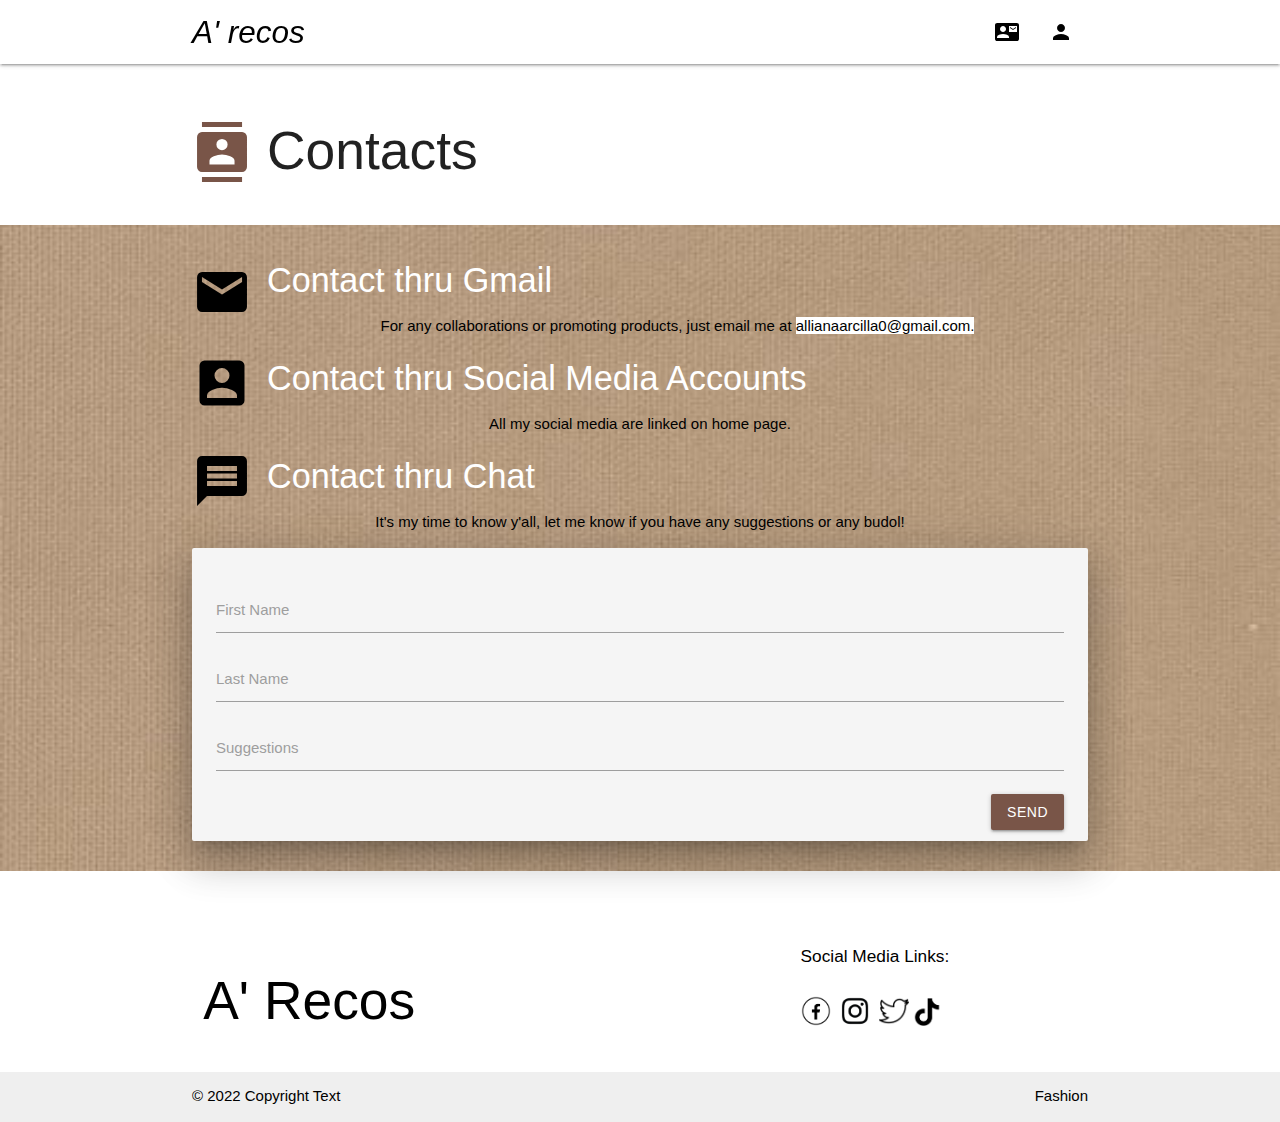
<file: contact.html>
<!DOCTYPE html>
<html lang="en">
<head>
    <meta charset="UTF-8">
    <meta http-equiv="X-UA-Compatible" content="IE=edge">
    <meta name="viewport" content="width=device-width, initial-scale=1.0">

    <!-- Compiled and minified CSS -->
    <link rel="stylesheet" href="https://cdnjs.cloudflare.com/ajax/libs/materialize/1.0.0/css/materialize.min.css">

    <!-- Style CSS -->
    <link rel="stylesheet" href="style.css">

    <!-- ICONS -->
    <link href="https://fonts.googleapis.com/icon?family=Material+Icons" rel="stylesheet">
    <title>A' recos</title>
</head>
<body>

    <!-- Header -->
    <header class="main-header">
        <div class="navbar-fixed">
            <nav class="white">
                <div class="container">
                    <div class="nav-wrapper">
                        <i class="black-text">
                        <a href="index.html" class="brand-logo black-text">A' recos</a>
                        <a href="#" data-target="slide-out" class="sidenav-trigger show-on-medium-and-down">
                            <i class="material-icons black-text">menu</i>
                        </a>
                        <ul class="right hide-on-med-and-down">
                            <li><a href="#!"><i class="material-icons black-text">contact_mail</i></a></li>
                            <li><a href="account.html"><i class="material-icons black-text">person</i></a></li>
                        </ul>
                        </i>
                    </div>
                </div>
            </nav>
        </div>

        <!-- Sidenav Structure -->
        <ul class="sidenav" id="slide-out">
            <li><div class="user-view">
                <div class="background">
                <img src="header.jpg">
            </div>
                <a href="#user"><img class="circle" src="icon.jpeg"></a>
                <a href="#name"><span class="black-text name">A' Recos</span></a>
                <a href="#email"><span class="black-text email">a'recos@gmail.com</span></a>
            </div></li>
                <li>
                    <a href="account.html">About User
                    <i class="material-icons brown-text">person</i></a>
                </li>
                <li>
                    <a href="contact.html">Contact
                    <i class="material-icons brown-text">account_circle</i></a>
                </li>
                <li>
                    <a href="help.html">Help
                    <i class="material-icons brown-text">help</i></a>
                </li>
                <li><div class="divider"></div></li>
                <li><a class="subheader">Other</a></li>
                <li><a href="https://www.pinterest.ph/allianata/style/">More Inspo
                    <i class="material-icons brown-text">more</i></a></li>
            </li>
        </ul>
    </header>
    
    <br>
        <!-- Contact -->
        <div class="container"><i class="material-icons medium left brown-text">contacts</i><h2>Contacts</h2></div>
        <br>
        <section class="section bg2">
        <div class="container">
            <i class="material-icons medium left black-text">email</i><h4 class="white-text">Contact thru Gmail</h4>
                <p class="black-text center text-lighten-5">For any collaborations or promoting products, just email me at <a href ="https://mail.google.com/mail/u/0/#inbox?compose=CllgCJvnqtfsHbDhkrFcKLfzVTttzvdLfgsndjcLGXBHhjktFSGpwCRZbxGgfQvgWVnhGWDtjVB" class="white black-text" target="_blank">allianaarcilla0@gmail.com.</a></p>
            <i class="material-icons medium left black-text">account_box</i><h4 class="white-text">Contact thru Social Media Accounts</h4>
                <p class="black-text center text-lighten-5">All my social media are linked on home page.</p>
            <i class="material-icons medium left black-text">message</i><h4 class="white-text">Contact thru Chat</h4>
                <p class="black-text center text-lighten-5">It's my time to know y'all, let me know if you have any suggestions or any budol!</p>
        <div class="col s12 m6">
            <div class="card-panel grey lighten-4 grey-text text-darken-4 z-depth-5">
                <form action="">
                    <div class="input-field">
                        <input type="text" id="first_name">
                        <label for="first_name">First Name</label>
                    </div>
                    <div class="input-field">
                        <input type="text" id="last_name">
                        <label for="last_name">Last Name</label>
                    </div>
                    <div class="input-field">
                        <input type="text" id="suggestions">
                        <label for="suggestion">Suggestions</label>
                    </div>
                    <a onclick="M.toast({html: 'Your suggestion has been sent!'})" class="brown btn right">Send</a>
                    <br>
                </form>
            </div>   
        </div>
        </div>
        </div>
        </section>
        
        <br><br>
        <!-- Footer -->
        <footer class="page-footer transparent">
            <div class="container">
            <div class="row">
            <div class="col l6 s12">
                <h2 class="black-text">A' Recos</h2>
                <p class="black-text text-lighten-4"></p>
            </div>
            <div class="col l4 offset-l2 s12">
                <h6 class="black-text">Social Media Links:</h6>
                <br>
                <u>
                <a href="https://www.facebook.com/allianaxarcilla/"><img src="fb.png" width="30px"></a>
                <a href="https://www.instagram.com/alliana_arcilla/"><img src="insta.png" width="40px"></a>
                <a href="https://twitter.com/alliana_arcilla"><img src="tweet.png" width="30px"></a>
                <a href="https://www.tiktok.com/@allianaaa"><img src="tiktok.png" width="28px"></a>
                </u>
            </div>
            </div>
            </div>
            
        <div class="footer-copyright">
            <div class="container black-text">
            © 2022 Copyright Text
            <a class="black-text text-lighten-4 right" href="#!">Fashion</a>
            </div>
        </div>
        </footer>
    
    
        <!-- Jquery CDN -->
        <script src="https://code.jquery.com/jquery-3.6.1.min.js" 
        integrity="sha256-o88AwQnZB+VDvE9tvIXrMQaPlFFSUTR+nldQm1LuPXQ=" 
        crossorigin="anonymous"></script>
        
        <!-- Compiled and minified Javascript -->
        <script src="https://cdnjs.cloudflare.com/ajax/libs/materialize/1.0.0/js/materialize.min.js"></script>
    
        <script>
        $(document).ready(function(){
            // Sidenav init
                $('.sidenav').sidenav({
            });   
            // Parallax init
            $('.parallax').parallax({
            });
            // Toast init
            M.toast({html: 'Your Suggestion has been sent!'
                onclick
            })
        });
        </script>
    
    </body>
    </html>
</file>
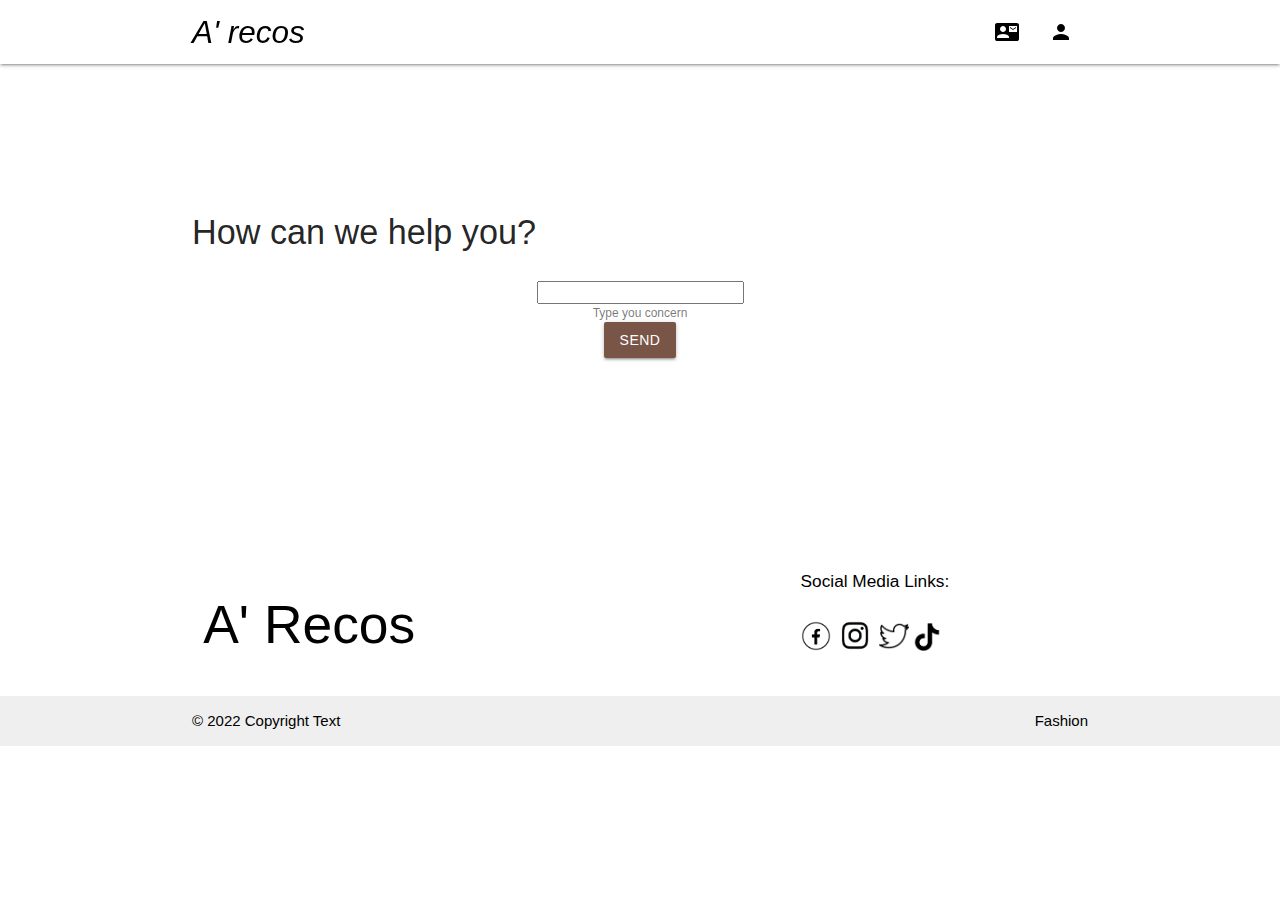
<file: help.html>
<!DOCTYPE html>
<html lang="en">
<head>
    <meta charset="UTF-8">
    <meta http-equiv="X-UA-Compatible" content="IE=edge">
    <meta name="viewport" content="width=device-width, initial-scale=1.0">

    <!-- Compiled and minified CSS -->
    <link rel="stylesheet" href="https://cdnjs.cloudflare.com/ajax/libs/materialize/1.0.0/css/materialize.min.css">

    <!-- ICONS -->
    <link href="https://fonts.googleapis.com/icon?family=Material+Icons" rel="stylesheet">
    <title>A' recos</title>
</head>
<body>

    <!-- Header -->
    <header class="main-header">
        <div class="navbar-fixed">
            <nav class="white">
                <div class="container">
                    <div class="nav-wrapper">
                        <i class="black-text">
                        <a href="index.html" class="brand-logo black-text">A' recos</a>
                        <a href="#" data-target="slide-out" class="sidenav-trigger show-on-medium-and-down">
                            <i class="material-icons black-text">menu</i>
                        </a>
                        <ul class="right hide-on-med-and-down">
                            <li><a href="contact.html"><i class="material-icons black-text">contact_mail</i></a></li>
                            <li><a href="account.html"><i class="material-icons black-text">person</i></a></li>
                        </ul>
                        </i>
                    </div>
                </div>
            </nav>
        </div>
                    
        <!-- Sidenav Structure -->
        <ul class="sidenav" id="slide-out">
            <li><div class="user-view">
                <div class="background">
                <img src="header.jpg">
            </div>
                <a href="#user"><img class="circle" src="icon.jpeg"></a>
                <a href="#name"><span class="black-text name">A' Recos</span></a>
                <a href="#email"><span class="black-text email">a'recos@gmail.com</span></a>
            </div></li>
                <li>
                    <a href="account.html">About User
                    <i class="material-icons brown-text">person</i></a>
                </li>
                <li>
                    <a href="contact.html">Contact
                    <i class="material-icons brown-text">account_circle</i></a>
                </li>
                <li>
                    <a href="help.html">Help
                    <i class="material-icons brown-text">help</i></a>
                </li>
                <li><div class="divider"></div></li>
                <li><a class="subheader">Other</a></li>
                <li><a href="https://www.pinterest.ph/allianata/style/">More Inspo
                    <i class="material-icons brown-text">more</i></a></li>
            </li>
        </ul>
    </header>

    <br>
    <br>
    <br>
    <br>
    <br>

    <!-- Help -->
    <section class="section">
        <div class="container">
            <h4>How can we help you?</h4>
        <div class="row center-align">
            <form class="col s12">
                <div class="row center">
                <div class="input-field col s12">
                    <input id="help" type="help" class="validate">
                    <label for="help"></label>
                    <span class="helper-text" data-error="wrong" data-success="right">Type you concern</span>
                    <a onclick="M.toast({html: 'Your concern has been sent!'})" class="brown btn center">Send</a>
                </div>
                </div>
            </form>
        </div>
        </div>
    </section>
    

    <br>
    <br>
    <br>
    <br>
    <br>
    
        <!-- Footer -->
        <footer class="page-footer transparent">
            <div class="container">
            <div class="row">
            <div class="col l6 s12">
                <h2 class="black-text">A' Recos</h2>
                <p class="black-text text-lighten-4"></p>
            </div>
            <div class="col l4 offset-l2 s12">
                <h6 class="black-text">Social Media Links:</h6>
                <br>
                <u>
                <a href="https://www.facebook.com/allianaxarcilla/"><img src="fb.png" width="30px"></a>
                <a href="https://www.instagram.com/alliana_arcilla/"><img src="insta.png" width="40px"></a>
                <a href="https://twitter.com/alliana_arcilla"><img src="tweet.png" width="30px"></a>
                <a href="https://www.tiktok.com/@allianaaa"><img src="tiktok.png" width="28px"></a>
                </u>
            </div>
            </div>
            </div>
            
        <div class="footer-copyright">
            <div class="container black-text">
            © 2022 Copyright Text
            <a class="black-text text-lighten-4 right" href="#!">Fashion</a>
            </div>
        </div>
        </footer>
    
    
        <!-- Jquery CDN -->
        <script src="https://code.jquery.com/jquery-3.6.1.min.js" 
        integrity="sha256-o88AwQnZB+VDvE9tvIXrMQaPlFFSUTR+nldQm1LuPXQ=" 
        crossorigin="anonymous"></script>
        
        <!-- Compiled and minified Javascript -->
        <script src="https://cdnjs.cloudflare.com/ajax/libs/materialize/1.0.0/js/materialize.min.js"></script>
    
        <script>
        $(document).ready(function(){
            // Sidenav init
                $('.sidenav').sidenav({
            });   
            // Parallax init
            $('.parallax').parallax({
            });
            // Toast init
            M.toast({html: 'Your Suggestion has been sent!'
                onclick
            })
        });
        </script>
    
</body>
</html>
</file>
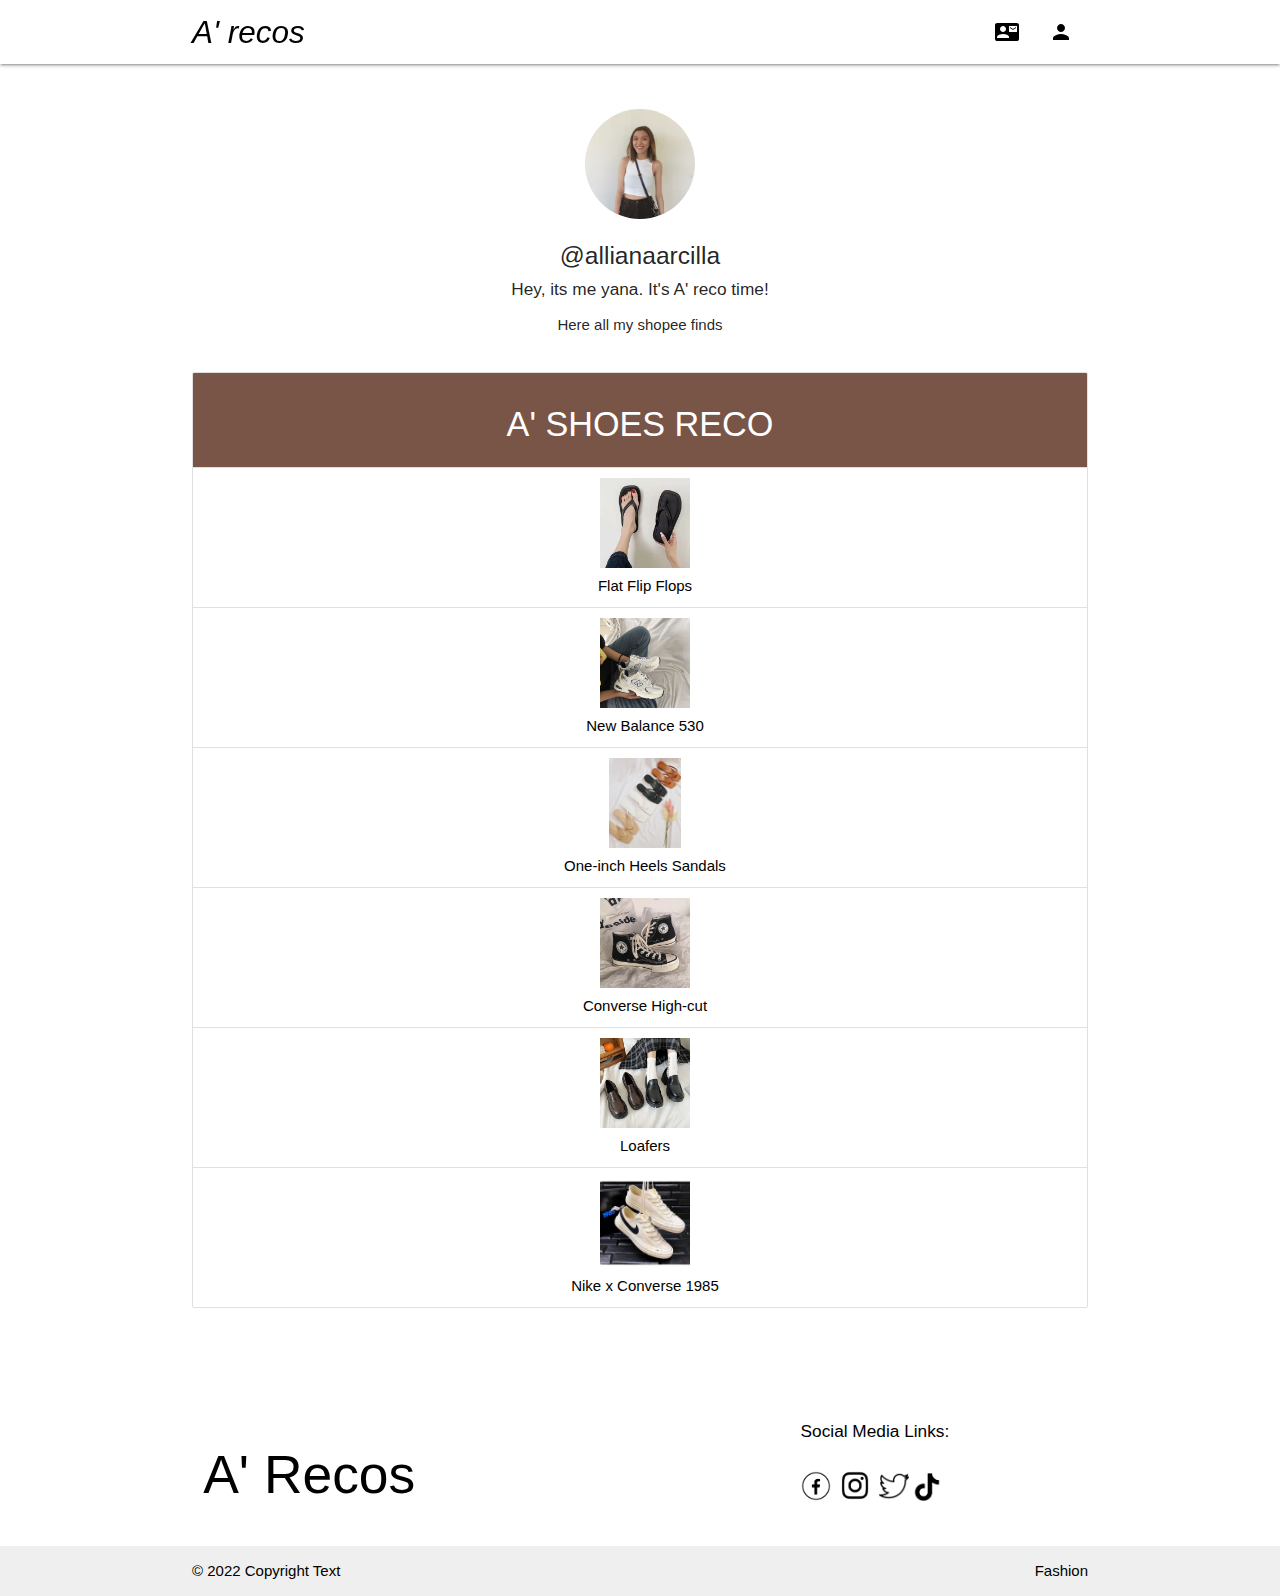
<file: shoes.html>
<!DOCTYPE html>
<html lang="en">
<head>
    <meta charset="UTF-8">
    <meta http-equiv="X-UA-Compatible" content="IE=edge">
    <meta name="viewport" content="width=device-width, initial-scale=1.0">

    <!-- Compiled and minified CSS -->
    <link rel="stylesheet" href="https://cdnjs.cloudflare.com/ajax/libs/materialize/1.0.0/css/materialize.min.css">

    <!-- ICONS -->
    <link href="https://fonts.googleapis.com/icon?family=Material+Icons" rel="stylesheet">
    <title>A' recos</title>
</head>
<body>

    <!-- Header -->
    <header class="main-header">
        <div class="navbar-fixed">
            <nav class="white">
                <div class="container">
                    <div class="nav-wrapper">
                        <i class="black-text">
                        <a href="index.html" class="brand-logo black-text">A' recos</a>
                        <a href="#" data-target="slide-out" class="sidenav-trigger show-on-medium-and-down">
                            <i class="material-icons black-text">menu</i>
                        </a>
                        <ul class="right hide-on-med-and-down">
                            <li><a href="contact.html"><i class="material-icons black-text">contact_mail</i></a></li>
                            <li><a href="account.html"><i class="material-icons black-text">person</i></a></li>
                        </ul>
                        </i>
                    </div>
                </div>
            </nav>
        </div>

        <!-- Sidenav Structure -->
        <ul class="sidenav" id="slide-out">
            <li><div class="user-view">
                <div class="background">
                <img src="header.jpg">
            </div>
                <a href="#user"><img class="circle" src="icon.jpeg"></a>
                <a href="#name"><span class="black-text name">A' Recos</span></a>
                <a href="#email"><span class="black-text email">a'recos@gmail.com</span></a>
            </div></li>
                <li>
                    <a href="account.html">About User
                    <i class="material-icons">person</i></a>
                </li>
                <li>
                    <a href="contact.html">Contact
                    <i class="material-icons">account_circle</i></a>
                </li>
                <li>
                    <a href="#!">Help
                    <i class="material-icons">help</i></a>
                </li>
                <li><div class="divider"></div></li>
                <li><a class="subheader">Other</a></li>
                <li><a href="https://www.pinterest.ph/allianata/style/">More Inspo
                    <i class="material-icons">more</i></a></li>
            </li>
            </ul>
        </ul>
    </header>

    <!-- Showcase -->
    <br>
    <br>
    <div class="container showcase">
        <div class="row">
            <div class="col s12 m10 offset-m1 center">
                <img class="circle" width="110px" src="icon.jpeg" alt="">
                <h5>@allianaarcilla</h5>
                <h6>Hey, its me yana. It's A' reco time!</h6>
                <p>Here all my shopee finds</p>
            </div>
        </div>
    </div>
    
    <!-- Collections -->
    <div class="container">
        <ul class="collection white darken-4 with-header">
            <li class="collection-header brown white-text center-align"><h4>A' SHOES RECO</h4></li>
            <a href="https://shopee.ph/LUXX-COD-Women's-new-summer-flat-flip-flops-i.62080562.16339091978" class="collection-item black-text center-align" target="_blank"><img src="slippers.jpeg" width="90px"><br>Flat Flip Flops</a>
            <a href="https://shopee.ph/Korean-MR530-version-of-the-all-match-platform-pair-sneakers-tide-shoes-Sports-Shoes-Bre-i.796181595.18816905508?sp_atk=6a66af4f-ed07-44ea-9adc-12f68d4999d3&xptdk=6a66af4f-ed07-44ea-9adc-12f68d4999d3" class="collection-item black-text center-align" target="_blank"><img src="nb.jpeg" width="90px"><br>New Balance 530</a>
            <a href="https://shopee.ph/Love-Barefoot-Yana-1-%E2%9C%A8-(Slim-Feet-Less-one-size)-Plain-Blockheels-1inch-heels-i.45173973.11807761723" class="collection-item black-text center-align" target="_blank"><img src="heels.jpeg" width="90px"><br>One-inch Heels Sandals</a>
            <a href="https://shopee.ph/OEM-Converse-1970S-Classic-Canvas-sneakers-FOR-Men-ang-women-i.143576383.15471646511?sp_atk=484c5d70-86d4-46d0-9cd1-223ec904fdbf&xptdk=484c5d70-86d4-46d0-9cd1-223ec904fdbf" class="collection-item black-text center-align" target="_blank"><img src="converse.jpeg" width="90px"><br>Converse High-cut</a>
            <a href="https://shopee.ph/Retro-high-heeled-loafers-women's-Japanese-jk-British-style-all-match-small-leather-shoes-i.564771056.18335583955?sp_atk=3ff4a906-ba2b-4ac8-b584-94a05fee252b&xptdk=3ff4a906-ba2b-4ac8-b584-94a05fee252b" class="collection-item black-text center-align" target="_blank"><img src="loafers.jpeg" width="90px"><br>Loafers</a>
            <a href="https://shopee.ph/OEM-NIKE-X-Converse-1985-men's-and-women's-low-top-canvas-sneakers-casual-shoes-i.792309984.19511912041?sp_atk=3626a420-382f-4d28-b188-0a6fd18f0a56&xptdk=3626a420-382f-4d28-b188-0a6fd18f0a56" class="collection-item black-text center-align" target="_blank"><img src="check.jpeg" width="90px"><br>Nike x Converse 1985</a>
        </ul>
    </div>

        <br>
        <br><br>
        <!-- Footer -->
        <footer class="page-footer transparent">
            <div class="container">
            <div class="row">
            <div class="col l6 s12">
                <h2 class="black-text">A' Recos</h2>
                <p class="black-text text-lighten-4"></p>
            </div>
            <div class="col l4 offset-l2 s12">
                <h6 class="black-text">Social Media Links:</h6>
                <br>
                <u>
                <a href="https://www.facebook.com/allianaxarcilla/"><img src="fb.png" width="30px"></a>
                <a href="https://www.instagram.com/alliana_arcilla/"><img src="insta.png" width="40px"></a>
                <a href="https://twitter.com/alliana_arcilla"><img src="tweet.png" width="30px"></a>
                <a href="https://www.tiktok.com/@allianaaa"><img src="tiktok.png" width="28px"></a>
                </u>
            </div>
            </div>
            </div>
            
        <div class="footer-copyright">
            <div class="container black-text">
            © 2022 Copyright Text
            <a class="black-text text-lighten-4 right" href="#!">Fashion</a>
            </div>
        </div>
        </footer>
    
    
        <!-- Jquery CDN -->
        <script src="https://code.jquery.com/jquery-3.6.1.min.js" 
        integrity="sha256-o88AwQnZB+VDvE9tvIXrMQaPlFFSUTR+nldQm1LuPXQ=" 
        crossorigin="anonymous"></script>
        
        <!-- Compiled and minified Javascript -->
        <script src="https://cdnjs.cloudflare.com/ajax/libs/materialize/1.0.0/js/materialize.min.js"></script>
    
        <script>
        $(document).ready(function(){
            // Sidenav init
                $('.sidenav').sidenav({
            });   
            // Parallax init
            $('.parallax').parallax({
            });
        });
        </script>
    
    </body>
    </html>
</file>
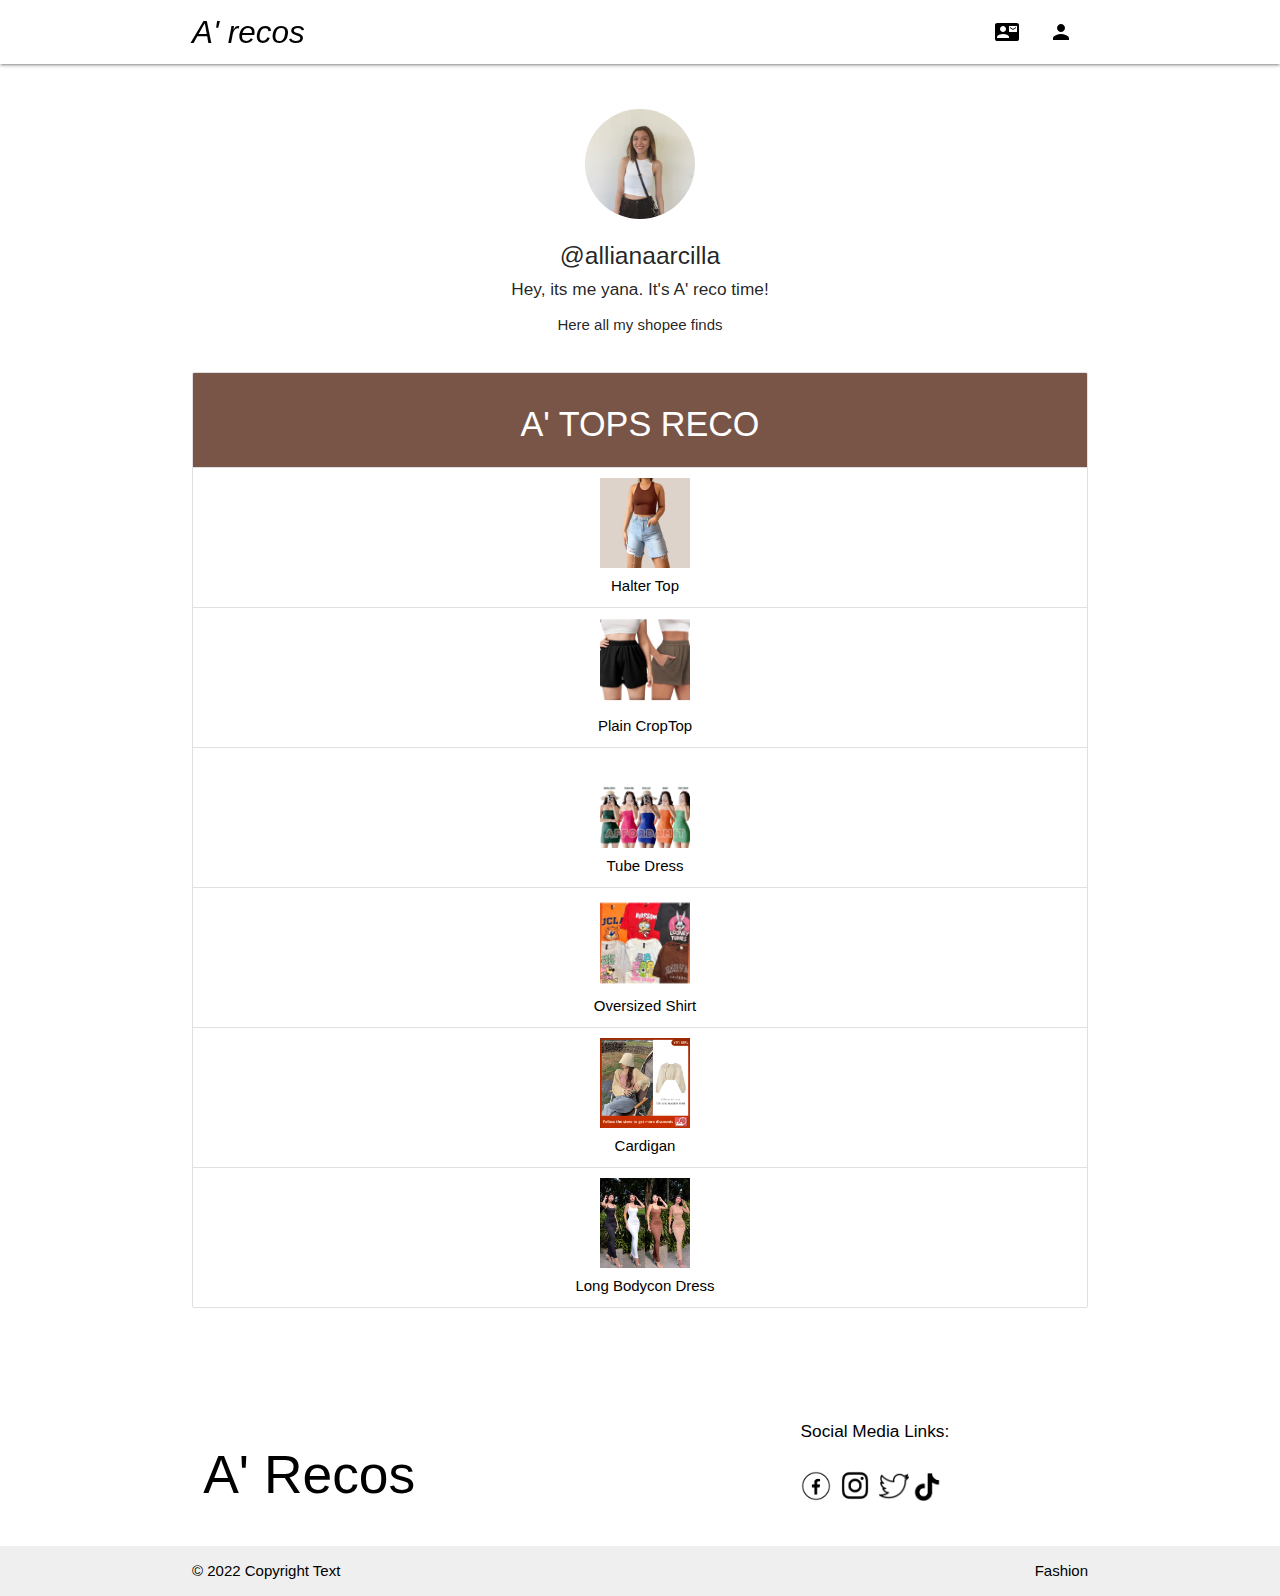
<file: tops.html>
<!DOCTYPE html>
<html lang="en">
<head>
    <meta charset="UTF-8">
    <meta http-equiv="X-UA-Compatible" content="IE=edge">
    <meta name="viewport" content="width=device-width, initial-scale=1.0">

    <!-- Compiled and minified CSS -->
    <link rel="stylesheet" href="https://cdnjs.cloudflare.com/ajax/libs/materialize/1.0.0/css/materialize.min.css">

    <!-- ICONS -->
    <link href="https://fonts.googleapis.com/icon?family=Material+Icons" rel="stylesheet">
    <title>A' recos</title>
</head>
<body>

    <!-- Header -->
    <header class="main-header">
        <div class="navbar-fixed">
            <nav class="white">
                <div class="container">
                    <div class="nav-wrapper">
                        <i class="black-text">
                        <a href="index.html" class="brand-logo black-text">A' recos</a>
                        <a href="#" data-target="slide-out" class="sidenav-trigger show-on-medium-and-down">
                            <i class="material-icons black-text">menu</i>
                        </a>
                        <ul class="right hide-on-med-and-down">
                            <li><a href="contact.html"><i class="material-icons black-text">contact_mail</i></a></li>
                            <li><a href="account.html"><i class="material-icons black-text">person</i></a></li>
                        </ul>
                        </i>
                    </div>
                </div>
            </nav>
        </div>

        <!-- Sidenav Structure -->
        <ul class="sidenav" id="slide-out">
            <li><div class="user-view">
                <div class="background">
                <img src="header.jpg">
            </div>
                <a href="#user"><img class="circle" src="icon.jpeg"></a>
                <a href="#name"><span class="black-text name">A' Recos</span></a>
                <a href="#email"><span class="black-text email">a'recos@gmail.com</span></a>
            </div></li>
                <li>
                    <a href="account.html">About User
                    <i class="material-icons">person</i></a>
                </li>
                <li>
                    <a href="contact.html">Contact
                    <i class="material-icons">account_circle</i></a>
                </li>
                <li>
                    <a href="#!">Help
                    <i class="material-icons">help</i></a>
                </li>
                <li><div class="divider"></div></li>
                <li><a class="subheader">Other</a></li>
                <li><a href="https://www.pinterest.ph/allianata/style/">More Inspo
                    <i class="material-icons">more</i></a></li>
            </li>
            </ul>
        </ul>
    </header>

    <!-- Showcase -->
    <br>
    <br>
    <div class="container showcase">
        <div class="row">
            <div class="col s12 m10 offset-m1 center">
                <img class="circle" width="110px" src="icon.jpeg" alt="">
                <h5>@allianaarcilla</h5>
                <h6>Hey, its me yana. It's A' reco time!</h6>
                <p>Here all my shopee finds</p>
            </div>
        </div>
    </div>
    
    <!-- Collections -->
    <div class="container">
        <ul class="collection white darken-4 with-header">
            <li class="collection-header brown white-text center-align"><h4>A' TOPS RECO</h4></li>
            <a href="https://shopee.ph/Lily-Plain-Cropped-Top-i.266049628.6149591077" class="collection-item black-text center-align" target="_blank"><img src="less.jpeg" width="90px"><br>Halter Top</a>
            <a href="https://shopee.ph/Amelia-Round-Cropped-Top-Shirt-i.266049628.7961915815" class="collection-item black-text center-align" target="_blank"><img src="shorts.jpeg" width="90px"><br>Plain CropTop</a>
            <a href="https://shopee.ph/Affordamit-Knitted-Tube-Bodycon-Dress-i.335076871.12834196368?sp_atk=af993bde-5d1e-477f-8cbd-bd7da1905d1c&xptdk=af993bde-5d1e-477f-8cbd-bd7da1905d1c" class="collection-item black-text center-align" target="_blank"><img src="tube.jpeg" width="90px"><br>Tube Dress</a>
            <a href="https://shopee.ph/ORIGINAL-H-M-CROPSHIRT-PART-2-i.12265622.12262818911?sp_atk=613762c4-cf3d-448e-a434-40830aa9b335&xptdk=613762c4-cf3d-448e-a434-40830aa9b335" class="collection-item black-text center-align" target="_blank"><img src="hm.jpeg" width="90px"><br>Oversized Shirt</a>
            <a href="https://shopee.ph/%E3%80%90Ready-Stock%E3%80%91Cardigan-Sunscreen-Knitted-Cardigan-Women-loose-Long-sleeved-short-top-i.431447101.10693342379?sp_atk=c986f256-0e97-4834-87db-ce5a323a0932&xptdk=c986f256-0e97-4834-87db-ce5a323a0932" class="collection-item black-text center-align" target="_blank"><img src="cardigan.jpeg" width="90px"><br>Cardigan</a>
            <a href="https://shopee.ph/Julia-Bodycon-Long-Dress-Knit-Fabric-with-label-ko-i.98590237.14585180125?sp_atk=eee4d896-fbd8-452a-90fe-c1d18a2dc485&xptdk=eee4d896-fbd8-452a-90fe-c1d18a2dc485" class="collection-item black-text center-align" target="_blank"><img src="long.jpeg" width="90px"><br>Long Bodycon Dress</a>
        </ul>
    </div>

        <br>
        <br><br>
        <!-- Footer -->
        <footer class="page-footer transparent">
            <div class="container">
            <div class="row">
            <div class="col l6 s12">
                <h2 class="black-text">A' Recos</h2>
                <p class="black-text text-lighten-4"></p>
            </div>
            <div class="col l4 offset-l2 s12">
                <h6 class="black-text">Social Media Links:</h6>
                <br>
                <u>
                <a href="https://www.facebook.com/allianaxarcilla/"><img src="fb.png" width="30px"></a>
                <a href="https://www.instagram.com/alliana_arcilla/"><img src="insta.png" width="40px"></a>
                <a href="https://twitter.com/alliana_arcilla"><img src="tweet.png" width="30px"></a>
                <a href="https://www.tiktok.com/@allianaaa"><img src="tiktok.png" width="28px"></a>
                </u>
            </div>
            </div>
            </div>
            
        <div class="footer-copyright">
            <div class="container black-text">
            © 2022 Copyright Text
            <a class="black-text text-lighten-4 right" href="#!">Fashion</a>
            </div>
        </div>
        </footer>
    
    
        <!-- Jquery CDN -->
        <script src="https://code.jquery.com/jquery-3.6.1.min.js" 
        integrity="sha256-o88AwQnZB+VDvE9tvIXrMQaPlFFSUTR+nldQm1LuPXQ=" 
        crossorigin="anonymous"></script>
        
        <!-- Compiled and minified Javascript -->
        <script src="https://cdnjs.cloudflare.com/ajax/libs/materialize/1.0.0/js/materialize.min.js"></script>
    
        <script>
        $(document).ready(function(){
            // Sidenav init
                $('.sidenav').sidenav({
            });   
            // Parallax init
            $('.parallax').parallax({
            });
        });
        </script>
    
    </body>
    </html>
</file>
<file: style.css>
.marginp{
    margin-bottom: 35%;
}

.marginx{
    margin-bottom: 5%;
}

.bg1{
    background-image: url("ft.jpg");
    background-size: cover;
}

.bg2{
    background-image: url("gg.jpg");
    background-size: cover;
}
</file>
